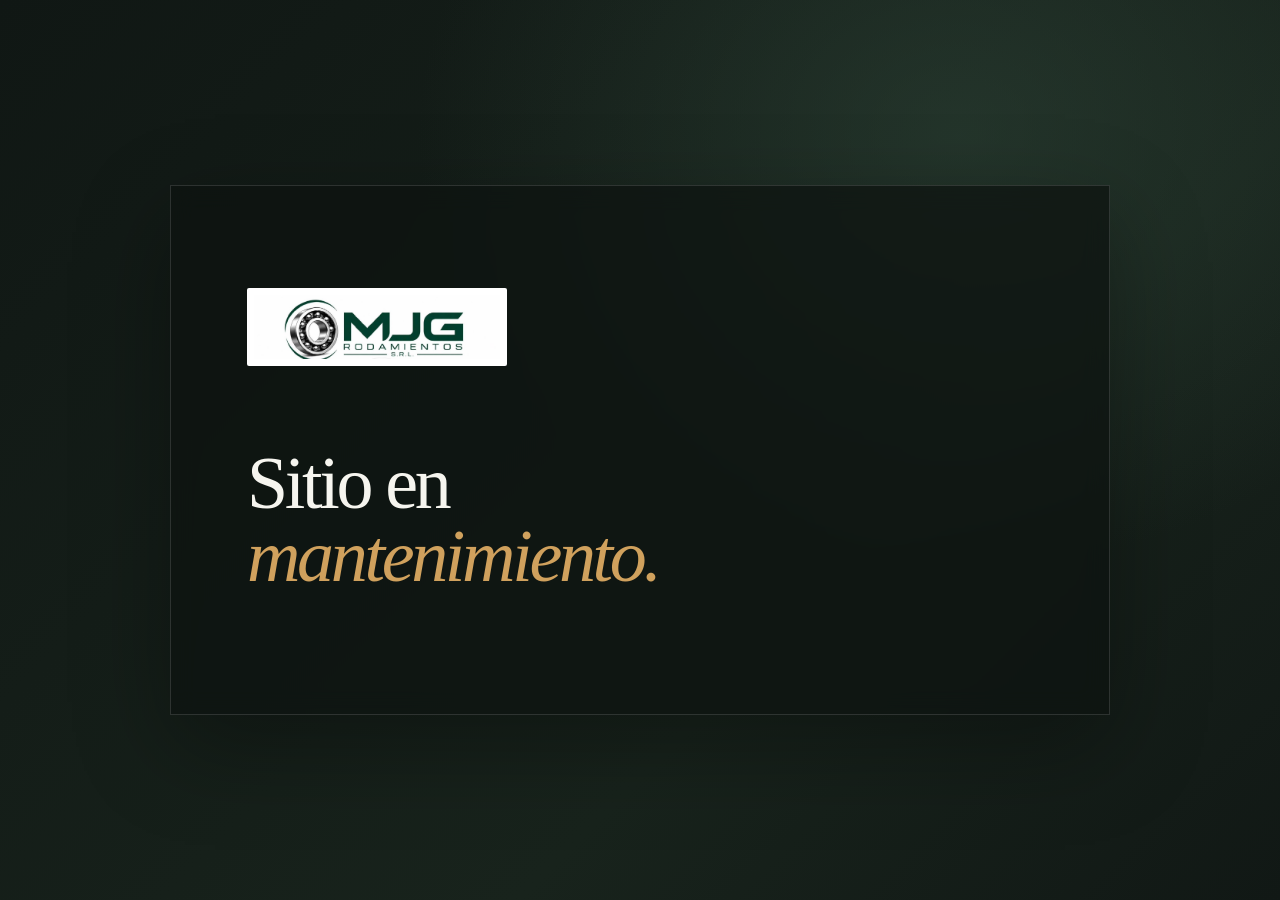
<file: index.html>
<!doctype html>
<html lang="es">
<head>
  <meta charset="utf-8">
  <meta name="viewport" content="width=device-width, initial-scale=1">
  <meta name="theme-color" content="#101714">
  <meta name="robots" content="noindex, nofollow">
  <title>Estamos trabajando para usted | MJG Rodamientos</title>
  <meta name="description" content="Estamos realizando mejoras en nuestro sitio. Pronto estaremos nuevamente en línea.">
  <link rel="icon" href="favicon.ico" sizes="any">
  <style>
    :root{color-scheme:dark;--ink:#f6f5ef;--muted:#adb8b2;--accent:#d0a15d;--bg:#101714;--line:rgba(255,255,255,.13)}
    *{box-sizing:border-box}
    html,body{margin:0;min-height:100%;font-family:Georgia,"Times New Roman",serif}
    body{min-height:100vh;background:radial-gradient(ellipse at 75% 15%,rgba(47,70,57,.54),transparent 40%),linear-gradient(135deg,#101714,#18231c 65%,#111815);color:var(--ink);display:grid;place-items:center;padding:32px;overflow:hidden}
    body:before{content:"";position:fixed;inset:0;pointer-events:none;opacity:.13;background-image:linear-gradient(90deg,transparent 49.8%,var(--line) 50%,transparent 50.2%),linear-gradient(transparent 49.8%,var(--line) 50%,transparent 50.2%);background-size:96px 96px;mask-image:linear-gradient(115deg,transparent 20%,black 100%)}
    .card{position:relative;width:min(100%,940px);min-height:530px;display:grid;grid-template-columns:1.1fr .9fr;border:1px solid var(--line);background:rgba(13,19,16,.72);box-shadow:0 32px 90px rgba(0,0,0,.32);backdrop-filter:blur(12px)}
    .copy{padding:clamp(38px,7vw,76px);display:flex;flex-direction:column;justify-content:center}
    .brand{display:flex;align-items:center;gap:20px;margin-bottom:60px}
    .brand img{width:min(100%,260px);height:auto;display:block;object-fit:contain;background:#fff;padding:7px;border-radius:2px}
    .eyebrow{font-family:Arial,sans-serif;font-size:11px;text-transform:uppercase;letter-spacing:.23em;color:var(--accent);display:flex;align-items:center;gap:12px}
    .eyebrow:before{content:"";width:28px;height:1px;background:var(--accent)}
    h1{font-size:clamp(42px,6.8vw,74px);font-weight:400;line-height:.99;letter-spacing:-.045em;margin:21px 0 18px;max-width:9ch}
    h1 em{font-style:italic;color:var(--accent)}
    .message{font-family:Arial,sans-serif;color:var(--muted);font-size:16px;line-height:1.75;max-width:34ch;margin:0}
    .status{display:flex;align-items:center;gap:11px;margin-top:36px;font:11px Arial,sans-serif;letter-spacing:.12em;text-transform:uppercase;color:#d6ddd7}
    .dot{width:8px;height:8px;border-radius:50%;background:#8eb68b;box-shadow:0 0 0 5px rgba(142,182,139,.13);animation:pulse 2s infinite}
    footer{position:fixed;bottom:19px;left:0;right:0;text-align:center;font:10px Arial,sans-serif;letter-spacing:.12em;color:rgba(246,245,239,.43);text-transform:uppercase}
    @keyframes pulse{50%{box-shadow:0 0 0 9px rgba(142,182,139,0)}}
    @media(max-width:680px){body{padding:18px 16px 42px}.card{min-height:min(620px,calc(100vh - 60px));grid-template-columns:1fr;grid-template-rows:1fr}.copy{padding:32px 28px 24px}.brand{margin-bottom:42px}.brand img{width:220px}h1{max-width:10ch}}
    @media(prefers-reduced-motion:reduce){*,*:before,*:after{animation:none!important;scroll-behavior:auto!important}}
  </style>
</head>
<body>
  <main class="card" aria-labelledby="title">
    <section class="copy">
      <div class="brand"><img src="mjg-logo.jpg" alt="MJG Rodamientos S.R.L."></div>
      <h1 id="title">Sitio en <em>mantenimiento.</em></h1>
    </section>
  </main>
</body>
</html>
</file>
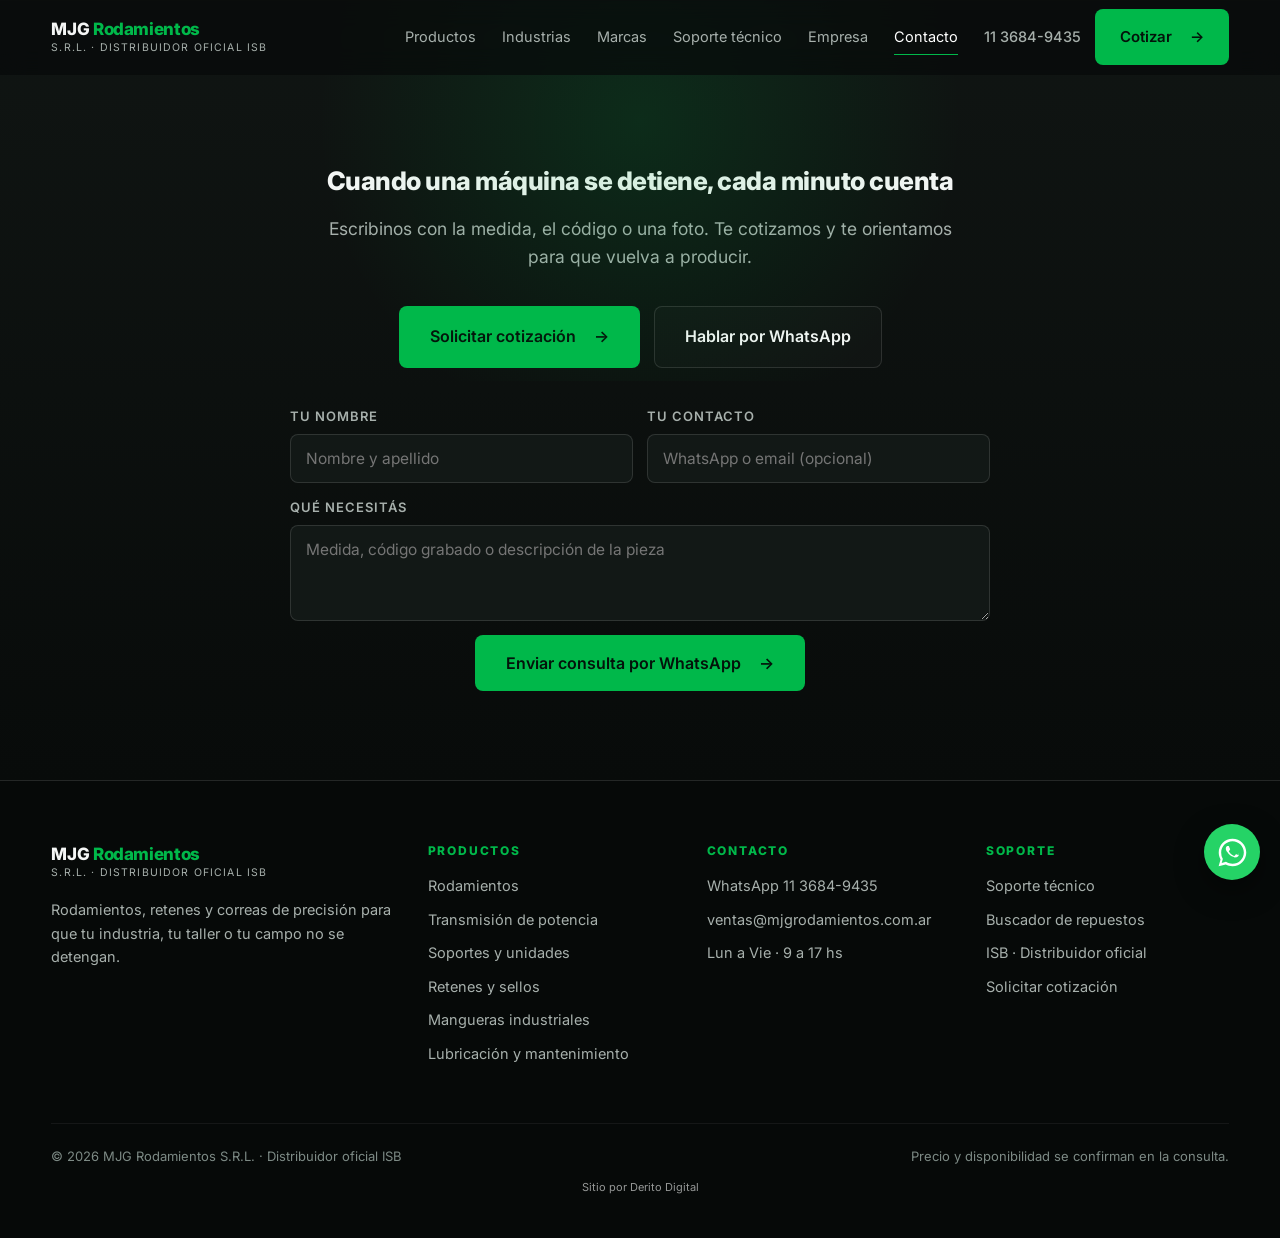
<file: contacto.html>
<!DOCTYPE html>
<html lang="es">
<head>
<meta charset="utf-8">
<meta name="viewport" content="width=device-width,initial-scale=1">
<title>Contacto y cotización | MJG Rodamientos</title>
<meta name="description" content="Escribinos con la medida, el código o una foto de la pieza. Cotizamos por WhatsApp: 11 3684-9435. ventas@mjgrodamientos.com.ar">
<link rel="canonical" href="https://mjgrodamientos.com.ar/contacto.html">
<meta name="theme-color" content="#080B0A">
<meta name="robots" content="index, follow, max-snippet:-1, max-image-preview:large">
<link rel="icon" href="favicon.ico" sizes="any">
<link rel="icon" type="image/png" sizes="512x512" href="favicon-512.png">
<link rel="apple-touch-icon" sizes="180x180" href="favicon-180.png">
<meta property="og:type" content="website">
<meta property="og:site_name" content="MJG Rodamientos S.R.L.">
<meta property="og:locale" content="es_AR">
<meta property="og:url" content="https://mjgrodamientos.com.ar/contacto.html">
<meta property="og:title" content="Contacto y cotización | MJG Rodamientos">
<meta property="og:description" content="Distribuidor oficial ISB. Rodamientos, transmisión de potencia y componentes industriales. Cotizá por WhatsApp.">
<meta property="og:image" content="https://mjgrodamientos.com.ar/og-image.png">
<meta name="twitter:card" content="summary_large_image">
<link rel="preconnect" href="https://fonts.googleapis.com">
<link rel="preconnect" href="https://fonts.gstatic.com" crossorigin>
<link href="https://fonts.googleapis.com/css2?family=Inter:wght@400;500;600;700;800&display=swap" rel="stylesheet">
<link rel="stylesheet" href="assets/site.css?v=5">
<script type="application/ld+json">
{"@context":"https://schema.org","@type":"LocalBusiness","@id":"https://mjgrodamientos.com.ar/#organizacion",
"name":"MJG Rodamientos S.R.L.","url":"https://mjgrodamientos.com.ar/","email":"ventas@mjgrodamientos.com.ar",
"telephone":"+5491136849435",
"description":"MJG Rodamientos S.R.L.: distribuidor oficial ISB. Rodamientos, transmisión de potencia, retenes y componentes industriales. Atención a industria, talleres, campo y particulares.",
"image":"https://mjgrodamientos.com.ar/og-image.png","logo":"https://mjgrodamientos.com.ar/og-image.png",
"address":{"@type":"PostalAddress","addressCountry":"AR","addressRegion":"Buenos Aires"},
"areaServed":[{"@type":"Country","name":"Argentina"},{"@type":"AdministrativeArea","name":"Zona Sur del Gran Buenos Aires"}],
"openingHoursSpecification":[{"@type":"OpeningHoursSpecification","dayOfWeek":["Monday","Tuesday","Wednesday","Thursday","Friday"],"opens":"09:00","closes":"17:00"}],
"contactPoint":{"@type":"ContactPoint","contactType":"sales","telephone":"+5491136849435","email":"ventas@mjgrodamientos.com.ar","areaServed":"AR","availableLanguage":["es"]},
"hasOfferCatalog":{"@type":"OfferCatalog","name":"Soluciones industriales","itemListElement":[
{"@type":"Offer","itemOffered":{"@type":"Product","name":"Rodamientos"}},
{"@type":"Offer","itemOffered":{"@type":"Product","name":"Transmisión de potencia"}},
{"@type":"Offer","itemOffered":{"@type":"Product","name":"Soportes y unidades"}},
{"@type":"Offer","itemOffered":{"@type":"Product","name":"Retenes y sellos"}},
{"@type":"Offer","itemOffered":{"@type":"Product","name":"Mangueras industriales"}},
{"@type":"Offer","itemOffered":{"@type":"Product","name":"Lubricación y mantenimiento"}}]}}
</script>
</head>
<body>
<header class="hdr" id="hdr">
  <div class="wrap hdr-in">
    <a class="logo" href="#top" aria-label="MJG Rodamientos, inicio">
      <b>MJG <em>Rodamientos</em></b><span>S.R.L. · Distribuidor oficial ISB</span>
    </a>
    <nav class="nav" aria-label="Principal"><a href="productos.html">Productos</a><a href="industrias.html">Industrias</a><a href="marcas.html">Marcas</a><a href="soporte.html">Soporte técnico</a><a href="empresa.html">Empresa</a><a href="contacto.html" aria-current="page">Contacto</a></nav>
    <div class="hdr-act">
      <a class="tel" href="https://wa.me/5491136849435?text=Hola%20MJG%20Rodamientos%2C%20queria%20hacer%20una%20consulta.%20">11 3684-9435</a>
      <a class="btn btn--p" href="https://wa.me/5491136849435?text=Hola%20MJG%20Rodamientos%2C%20quiero%20solicitar%20una%20cotizacion.%20Te%20paso%20la%20medida%2C%20el%20codigo%20o%20una%20foto%20de%20la%20pieza%3A%20">Cotizar</a>
      <button class="burger" id="burger" aria-label="Abrir menú" aria-expanded="false" aria-controls="mnav"><span></span><span></span><span></span></button>
    </div>
  </div>
  <nav class="mnav" id="mnav" hidden aria-label="Menú">
    <div class="wrap"><a href="productos.html">Productos</a><a href="industrias.html">Industrias</a><a href="marcas.html">Marcas</a><a href="soporte.html">Soporte técnico</a><a href="empresa.html">Empresa</a><a href="contacto.html" aria-current="page">Contacto</a><a class="btn btn--s btn--full" href="https://wa.me/5491136849435?text=Hola%20MJG%20Rodamientos%2C%20queria%20hacer%20una%20consulta.%20">Consultar por WhatsApp</a><a class="btn btn--p btn--full" href="https://wa.me/5491136849435?text=Hola%20MJG%20Rodamientos%2C%20quiero%20solicitar%20una%20cotizacion.%20Te%20paso%20la%20medida%2C%20el%20codigo%20o%20una%20foto%20de%20la%20pieza%3A%20">Cotizar</a></div>
  </nav>
</header>
<main id="top">
<section class="cta-f pg" id="contacto">
    <div class="wrap">
      <h1>Cuando una máquina se detiene, cada minuto cuenta</h1>
      <p>Escribinos con la medida, el código o una foto. Te cotizamos y te orientamos para que vuelva a producir.</p>
      <div class="btns">
        <a class="btn btn--p btn--lg" href="https://wa.me/5491136849435?text=Hola%20MJG%20Rodamientos%2C%20quiero%20solicitar%20una%20cotizacion.%20Te%20paso%20la%20medida%2C%20el%20codigo%20o%20una%20foto%20de%20la%20pieza%3A%20">Solicitar cotización</a>
        <a class="btn btn--s btn--lg" href="https://wa.me/5491136849435?text=Hola%20MJG%20Rodamientos%2C%20queria%20hacer%20una%20consulta.%20">Hablar por WhatsApp</a>
      </div>
      <form class="form" id="formConsulta" novalidate>
        <label>Tu nombre<input id="fNombre" type="text" autocomplete="name" placeholder="Nombre y apellido"></label>
        <label>Tu contacto<input id="fContacto" type="text" autocomplete="tel" placeholder="WhatsApp o email (opcional)"></label>
        <label class="full">Qué necesitás<textarea id="fTexto" placeholder="Medida, código grabado o descripción de la pieza"></textarea></label>
        <button class="btn btn--p btn--lg form-btn" type="submit">Enviar consulta por WhatsApp</button>
      </form>
    </div>
  </section>
</main>

<footer class="ftr">
  <div class="wrap">
    <div class="ftr-grid">
      <div>
        <a class="logo" href="#top"><b>MJG <em>Rodamientos</em></b><span>S.R.L. · Distribuidor oficial ISB</span></a>
        <p class="zona">Rodamientos, retenes y correas de precisión para que tu industria, tu taller o tu campo no se detengan.</p>
      </div>
      <div><h4>Productos</h4><ul>
        <li><a href="#productos">Rodamientos</a></li><li><a href="#productos">Transmisión de potencia</a></li>
        <li><a href="#productos">Soportes y unidades</a></li><li><a href="#productos">Retenes y sellos</a></li>
        <li><a href="#productos">Mangueras industriales</a></li><li><a href="#productos">Lubricación y mantenimiento</a></li></ul></div>
      <div><h4>Contacto</h4><ul>
        <li><a href="https://wa.me/5491136849435?text=Hola%20MJG%20Rodamientos%2C%20queria%20hacer%20una%20consulta.%20">WhatsApp 11 3684-9435</a></li>
        <li><a href="mailto:ventas@mjgrodamientos.com.ar">ventas@mjgrodamientos.com.ar</a></li>
        <li>Lun a Vie · 9 a 17 hs</li></ul></div>
      <div><h4>Soporte</h4><ul>
        <li><a href="#soporte">Soporte técnico</a></li><li><a href="#buscar">Buscador de repuestos</a></li>
        <li><a href="#empresa">ISB · Distribuidor oficial</a></li><li><a href="#contacto">Solicitar cotización</a></li></ul></div>
    </div>
    <div class="ftr-bot">
      <span>© <span id="yr">2026</span> MJG Rodamientos S.R.L. · Distribuidor oficial ISB</span>
      <span>Precio y disponibilidad se confirman en la consulta.</span>
    </div>
  </div>
<div class="dd-firma"><style>.dd-firma{text-align:center;font-size:11px;line-height:1.5;padding:12px 16px;opacity:.6}.dd-firma a{color:inherit;text-decoration:none}.dd-firma a:hover{text-decoration:underline}</style><a href="https://deritodigital.com.ar/" target="_blank" rel="noopener">Sitio por Derito Digital</a></div>
</footer>

<a class="fab" href="https://wa.me/5491136849435?text=Hola%20MJG%20Rodamientos%2C%20queria%20hacer%20una%20consulta.%20" aria-label="Escribir por WhatsApp">
  <svg viewBox="0 0 32 32" aria-hidden="true"><path d="M16 .8C7.6.8.8 7.6.8 16c0 2.7.7 5.3 2 7.6L.7 31.3l7.9-2.1c2.2 1.2 4.7 1.9 7.4 1.9 8.4 0 15.2-6.8 15.2-15.2S24.4.8 16 .8zm0 27.7c-2.4 0-4.7-.7-6.7-1.9l-.5-.3-4.7 1.2 1.3-4.5-.3-.5A12.6 12.6 0 0 1 3.5 16C3.5 9.1 9.1 3.5 16 3.5S28.5 9.1 28.5 16 22.9 28.5 16 28.5zm7-9.4c-.4-.2-2.3-1.1-2.7-1.2-.3-.1-.6-.2-.8.2-.3.4-1 1.2-1.2 1.5-.2.2-.4.3-.8.1-.4-.2-1.7-.6-3.2-2-1.2-1.1-2-2.4-2.2-2.8-.2-.4 0-.6.2-.8l.6-.7c.2-.2.3-.4.4-.7.1-.3.1-.5 0-.7-.1-.2-.8-2-1.1-2.7-.3-.7-.6-.6-.8-.6h-.7c-.2 0-.6.1-.9.4-.3.3-1.2 1.1-1.2 2.8s1.2 3.2 1.4 3.4c.2.2 2.4 3.7 5.9 5.2.8.3 1.5.5 2 .7.8.3 1.6.2 2.2.1.7-.1 2.3-.9 2.6-1.8.3-.9.3-1.6.2-1.8-.1-.2-.3-.3-.7-.5z"/></svg>
</a>

<script src="assets/site.js?v=5" defer></script>
</body>
</html>
</file>
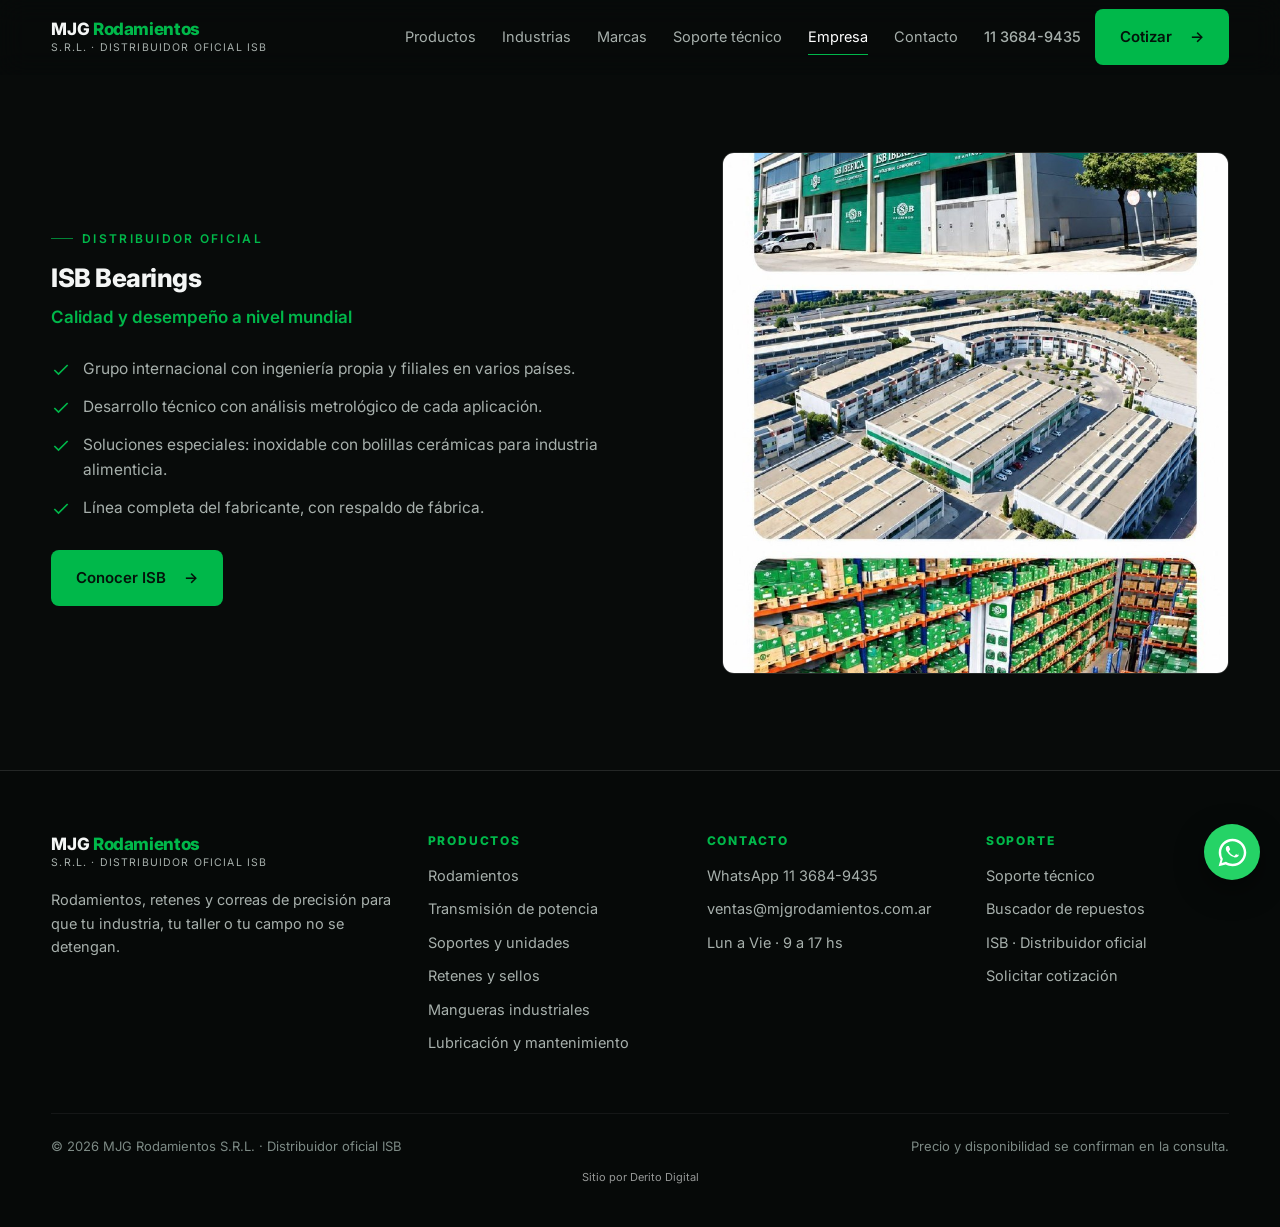
<file: empresa.html>
<!DOCTYPE html>
<html lang="es">
<head>
<meta charset="utf-8">
<meta name="viewport" content="width=device-width,initial-scale=1">
<title>Empresa e ISB Bearings | MJG Rodamientos</title>
<meta name="description" content="Somos distribuidores oficiales de ISB Bearings. Conocé nuestra experiencia y capacidad de abastecimiento industrial.">
<link rel="canonical" href="https://mjgrodamientos.com.ar/empresa.html">
<meta name="theme-color" content="#080B0A">
<meta name="robots" content="index, follow, max-snippet:-1, max-image-preview:large">
<link rel="icon" href="favicon.ico" sizes="any">
<link rel="icon" type="image/png" sizes="512x512" href="favicon-512.png">
<link rel="apple-touch-icon" sizes="180x180" href="favicon-180.png">
<meta property="og:type" content="website">
<meta property="og:site_name" content="MJG Rodamientos S.R.L.">
<meta property="og:locale" content="es_AR">
<meta property="og:url" content="https://mjgrodamientos.com.ar/empresa.html">
<meta property="og:title" content="Empresa e ISB Bearings | MJG Rodamientos">
<meta property="og:description" content="Distribuidor oficial ISB. Rodamientos, transmisión de potencia y componentes industriales. Cotizá por WhatsApp.">
<meta property="og:image" content="https://mjgrodamientos.com.ar/og-image.png">
<meta name="twitter:card" content="summary_large_image">
<link rel="preconnect" href="https://fonts.googleapis.com">
<link rel="preconnect" href="https://fonts.gstatic.com" crossorigin>
<link href="https://fonts.googleapis.com/css2?family=Inter:wght@400;500;600;700;800&display=swap" rel="stylesheet">
<link rel="stylesheet" href="assets/site.css?v=5">
<script type="application/ld+json">
{"@context":"https://schema.org","@type":"LocalBusiness","@id":"https://mjgrodamientos.com.ar/#organizacion",
"name":"MJG Rodamientos S.R.L.","url":"https://mjgrodamientos.com.ar/","email":"ventas@mjgrodamientos.com.ar",
"telephone":"+5491136849435",
"description":"MJG Rodamientos S.R.L.: distribuidor oficial ISB. Rodamientos, transmisión de potencia, retenes y componentes industriales. Atención a industria, talleres, campo y particulares.",
"image":"https://mjgrodamientos.com.ar/og-image.png","logo":"https://mjgrodamientos.com.ar/og-image.png",
"address":{"@type":"PostalAddress","addressCountry":"AR","addressRegion":"Buenos Aires"},
"areaServed":[{"@type":"Country","name":"Argentina"},{"@type":"AdministrativeArea","name":"Zona Sur del Gran Buenos Aires"}],
"openingHoursSpecification":[{"@type":"OpeningHoursSpecification","dayOfWeek":["Monday","Tuesday","Wednesday","Thursday","Friday"],"opens":"09:00","closes":"17:00"}],
"contactPoint":{"@type":"ContactPoint","contactType":"sales","telephone":"+5491136849435","email":"ventas@mjgrodamientos.com.ar","areaServed":"AR","availableLanguage":["es"]},
"hasOfferCatalog":{"@type":"OfferCatalog","name":"Soluciones industriales","itemListElement":[
{"@type":"Offer","itemOffered":{"@type":"Product","name":"Rodamientos"}},
{"@type":"Offer","itemOffered":{"@type":"Product","name":"Transmisión de potencia"}},
{"@type":"Offer","itemOffered":{"@type":"Product","name":"Soportes y unidades"}},
{"@type":"Offer","itemOffered":{"@type":"Product","name":"Retenes y sellos"}},
{"@type":"Offer","itemOffered":{"@type":"Product","name":"Mangueras industriales"}},
{"@type":"Offer","itemOffered":{"@type":"Product","name":"Lubricación y mantenimiento"}}]}}
</script>
</head>
<body>
<header class="hdr" id="hdr">
  <div class="wrap hdr-in">
    <a class="logo" href="#top" aria-label="MJG Rodamientos, inicio">
      <b>MJG <em>Rodamientos</em></b><span>S.R.L. · Distribuidor oficial ISB</span>
    </a>
    <nav class="nav" aria-label="Principal"><a href="productos.html">Productos</a><a href="industrias.html">Industrias</a><a href="marcas.html">Marcas</a><a href="soporte.html">Soporte técnico</a><a href="empresa.html" aria-current="page">Empresa</a><a href="contacto.html">Contacto</a></nav>
    <div class="hdr-act">
      <a class="tel" href="https://wa.me/5491136849435?text=Hola%20MJG%20Rodamientos%2C%20queria%20hacer%20una%20consulta.%20">11 3684-9435</a>
      <a class="btn btn--p" href="https://wa.me/5491136849435?text=Hola%20MJG%20Rodamientos%2C%20quiero%20solicitar%20una%20cotizacion.%20Te%20paso%20la%20medida%2C%20el%20codigo%20o%20una%20foto%20de%20la%20pieza%3A%20">Cotizar</a>
      <button class="burger" id="burger" aria-label="Abrir menú" aria-expanded="false" aria-controls="mnav"><span></span><span></span><span></span></button>
    </div>
  </div>
  <nav class="mnav" id="mnav" hidden aria-label="Menú">
    <div class="wrap"><a href="productos.html">Productos</a><a href="industrias.html">Industrias</a><a href="marcas.html">Marcas</a><a href="soporte.html">Soporte técnico</a><a href="empresa.html" aria-current="page">Empresa</a><a href="contacto.html">Contacto</a><a class="btn btn--s btn--full" href="https://wa.me/5491136849435?text=Hola%20MJG%20Rodamientos%2C%20queria%20hacer%20una%20consulta.%20">Consultar por WhatsApp</a><a class="btn btn--p btn--full" href="https://wa.me/5491136849435?text=Hola%20MJG%20Rodamientos%2C%20quiero%20solicitar%20una%20cotizacion.%20Te%20paso%20la%20medida%2C%20el%20codigo%20o%20una%20foto%20de%20la%20pieza%3A%20">Cotizar</a></div>
  </nav>
</header>
<main id="top">
<section class="sec sec--page" id="empresa">
    <div class="wrap isb">
      <div>
        <p class="eyebrow">Distribuidor oficial</p>
        <h1>ISB Bearings</h1>
        <p class="sub">Calidad y desempeño a nivel mundial</p>
        <ul>
          <li><svg viewBox="0 0 24 24"><path d="M20 6L9 17l-5-5"/></svg>Grupo internacional con ingeniería propia y filiales en varios países.</li>
          <li><svg viewBox="0 0 24 24"><path d="M20 6L9 17l-5-5"/></svg>Desarrollo técnico con análisis metrológico de cada aplicación.</li>
          <li><svg viewBox="0 0 24 24"><path d="M20 6L9 17l-5-5"/></svg>Soluciones especiales: inoxidable con bolillas cerámicas para industria alimenticia.</li>
          <li><svg viewBox="0 0 24 24"><path d="M20 6L9 17l-5-5"/></svg>Línea completa del fabricante, con respaldo de fábrica.</li>
        </ul>
        <a class="btn btn--p" href="https://www.isb-industries.com/" target="_blank" rel="noopener">Conocer ISB</a>
      </div>
      <figure class="isb-fig rv"><img src="isb-iberica.jpg" alt="Instalaciones de ISB Ibérica" loading="lazy"></figure>
    </div>
  </section>
</main>

<footer class="ftr">
  <div class="wrap">
    <div class="ftr-grid">
      <div>
        <a class="logo" href="#top"><b>MJG <em>Rodamientos</em></b><span>S.R.L. · Distribuidor oficial ISB</span></a>
        <p class="zona">Rodamientos, retenes y correas de precisión para que tu industria, tu taller o tu campo no se detengan.</p>
      </div>
      <div><h4>Productos</h4><ul>
        <li><a href="#productos">Rodamientos</a></li><li><a href="#productos">Transmisión de potencia</a></li>
        <li><a href="#productos">Soportes y unidades</a></li><li><a href="#productos">Retenes y sellos</a></li>
        <li><a href="#productos">Mangueras industriales</a></li><li><a href="#productos">Lubricación y mantenimiento</a></li></ul></div>
      <div><h4>Contacto</h4><ul>
        <li><a href="https://wa.me/5491136849435?text=Hola%20MJG%20Rodamientos%2C%20queria%20hacer%20una%20consulta.%20">WhatsApp 11 3684-9435</a></li>
        <li><a href="mailto:ventas@mjgrodamientos.com.ar">ventas@mjgrodamientos.com.ar</a></li>
        <li>Lun a Vie · 9 a 17 hs</li></ul></div>
      <div><h4>Soporte</h4><ul>
        <li><a href="#soporte">Soporte técnico</a></li><li><a href="#buscar">Buscador de repuestos</a></li>
        <li><a href="#empresa">ISB · Distribuidor oficial</a></li><li><a href="#contacto">Solicitar cotización</a></li></ul></div>
    </div>
    <div class="ftr-bot">
      <span>© <span id="yr">2026</span> MJG Rodamientos S.R.L. · Distribuidor oficial ISB</span>
      <span>Precio y disponibilidad se confirman en la consulta.</span>
    </div>
  </div>
<div class="dd-firma"><style>.dd-firma{text-align:center;font-size:11px;line-height:1.5;padding:12px 16px;opacity:.6}.dd-firma a{color:inherit;text-decoration:none}.dd-firma a:hover{text-decoration:underline}</style><a href="https://deritodigital.com.ar/" target="_blank" rel="noopener">Sitio por Derito Digital</a></div>
</footer>

<a class="fab" href="https://wa.me/5491136849435?text=Hola%20MJG%20Rodamientos%2C%20queria%20hacer%20una%20consulta.%20" aria-label="Escribir por WhatsApp">
  <svg viewBox="0 0 32 32" aria-hidden="true"><path d="M16 .8C7.6.8.8 7.6.8 16c0 2.7.7 5.3 2 7.6L.7 31.3l7.9-2.1c2.2 1.2 4.7 1.9 7.4 1.9 8.4 0 15.2-6.8 15.2-15.2S24.4.8 16 .8zm0 27.7c-2.4 0-4.7-.7-6.7-1.9l-.5-.3-4.7 1.2 1.3-4.5-.3-.5A12.6 12.6 0 0 1 3.5 16C3.5 9.1 9.1 3.5 16 3.5S28.5 9.1 28.5 16 22.9 28.5 16 28.5zm7-9.4c-.4-.2-2.3-1.1-2.7-1.2-.3-.1-.6-.2-.8.2-.3.4-1 1.2-1.2 1.5-.2.2-.4.3-.8.1-.4-.2-1.7-.6-3.2-2-1.2-1.1-2-2.4-2.2-2.8-.2-.4 0-.6.2-.8l.6-.7c.2-.2.3-.4.4-.7.1-.3.1-.5 0-.7-.1-.2-.8-2-1.1-2.7-.3-.7-.6-.6-.8-.6h-.7c-.2 0-.6.1-.9.4-.3.3-1.2 1.1-1.2 2.8s1.2 3.2 1.4 3.4c.2.2 2.4 3.7 5.9 5.2.8.3 1.5.5 2 .7.8.3 1.6.2 2.2.1.7-.1 2.3-.9 2.6-1.8.3-.9.3-1.6.2-1.8-.1-.2-.3-.3-.7-.5z"/></svg>
</a>

<script src="assets/site.js?v=5" defer></script>
</body>
</html>
</file>
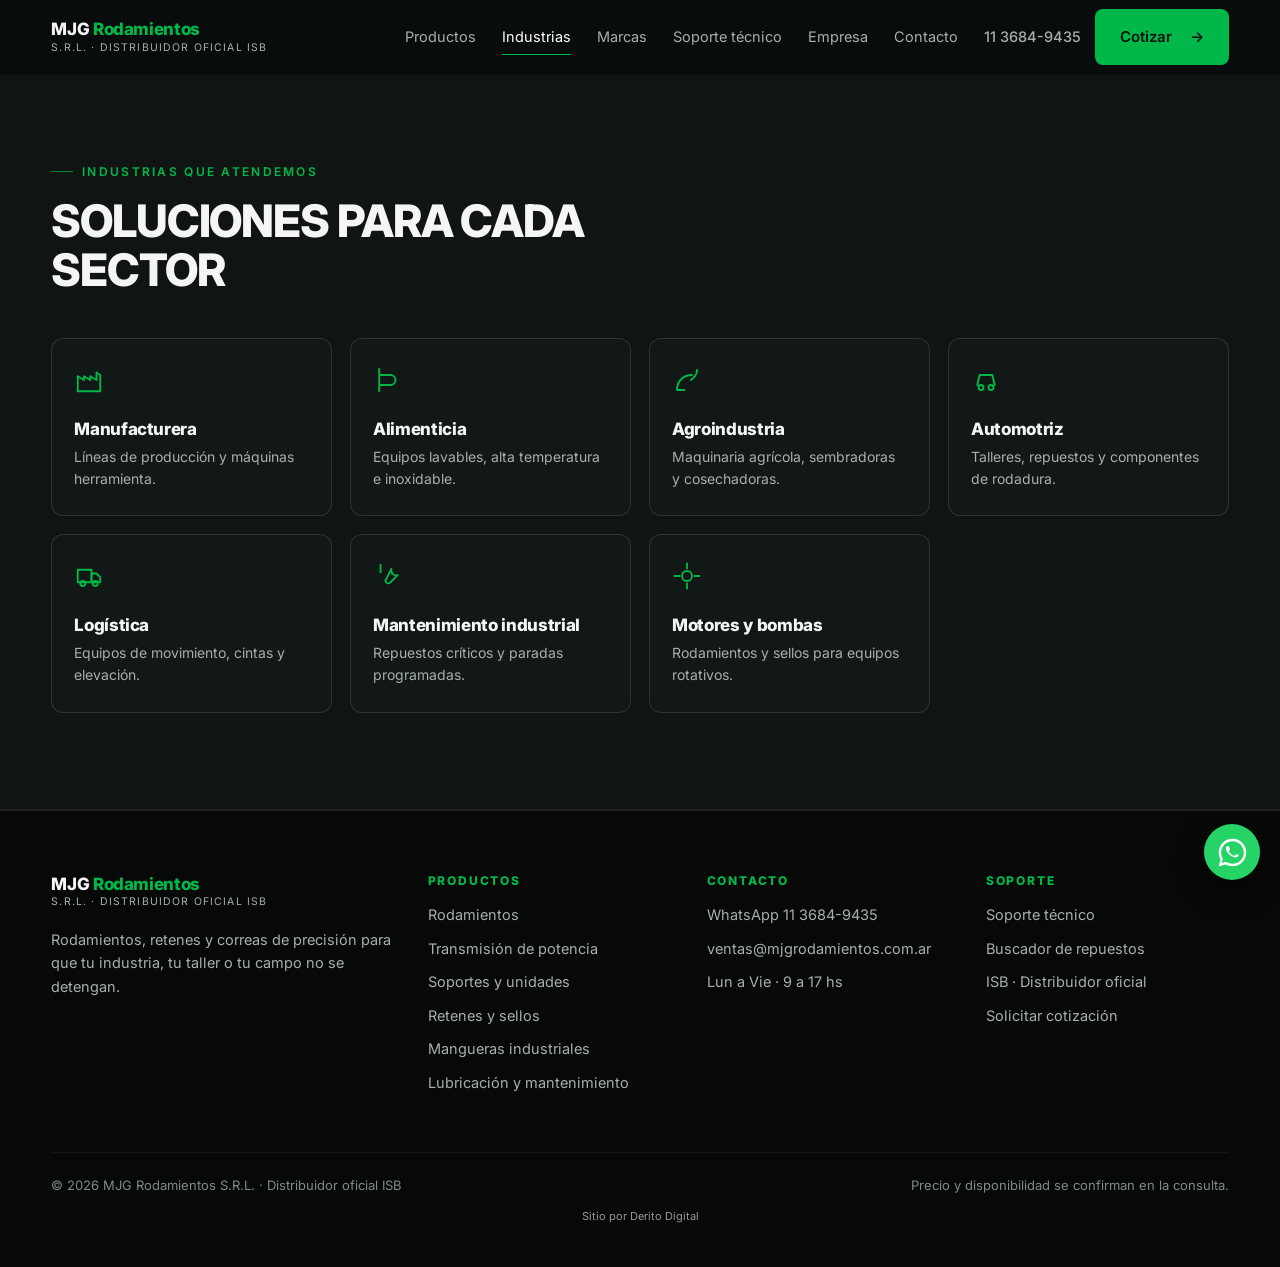
<file: industrias.html>
<!DOCTYPE html>
<html lang="es">
<head>
<meta charset="utf-8">
<meta name="viewport" content="width=device-width,initial-scale=1">
<title>Industrias que atendemos | MJG Rodamientos</title>
<meta name="description" content="Soluciones para cada sector: manufactura, alimenticia, agroindustria, automotriz, logística, mantenimiento industrial y motores y bombas.">
<link rel="canonical" href="https://mjgrodamientos.com.ar/industrias.html">
<meta name="theme-color" content="#080B0A">
<meta name="robots" content="index, follow, max-snippet:-1, max-image-preview:large">
<link rel="icon" href="favicon.ico" sizes="any">
<link rel="icon" type="image/png" sizes="512x512" href="favicon-512.png">
<link rel="apple-touch-icon" sizes="180x180" href="favicon-180.png">
<meta property="og:type" content="website">
<meta property="og:site_name" content="MJG Rodamientos S.R.L.">
<meta property="og:locale" content="es_AR">
<meta property="og:url" content="https://mjgrodamientos.com.ar/industrias.html">
<meta property="og:title" content="Industrias que atendemos | MJG Rodamientos">
<meta property="og:description" content="Distribuidor oficial ISB. Rodamientos, transmisión de potencia y componentes industriales. Cotizá por WhatsApp.">
<meta property="og:image" content="https://mjgrodamientos.com.ar/og-image.png">
<meta name="twitter:card" content="summary_large_image">
<link rel="preconnect" href="https://fonts.googleapis.com">
<link rel="preconnect" href="https://fonts.gstatic.com" crossorigin>
<link href="https://fonts.googleapis.com/css2?family=Inter:wght@400;500;600;700;800&display=swap" rel="stylesheet">
<link rel="stylesheet" href="assets/site.css?v=5">
<script type="application/ld+json">
{"@context":"https://schema.org","@type":"LocalBusiness","@id":"https://mjgrodamientos.com.ar/#organizacion",
"name":"MJG Rodamientos S.R.L.","url":"https://mjgrodamientos.com.ar/","email":"ventas@mjgrodamientos.com.ar",
"telephone":"+5491136849435",
"description":"MJG Rodamientos S.R.L.: distribuidor oficial ISB. Rodamientos, transmisión de potencia, retenes y componentes industriales. Atención a industria, talleres, campo y particulares.",
"image":"https://mjgrodamientos.com.ar/og-image.png","logo":"https://mjgrodamientos.com.ar/og-image.png",
"address":{"@type":"PostalAddress","addressCountry":"AR","addressRegion":"Buenos Aires"},
"areaServed":[{"@type":"Country","name":"Argentina"},{"@type":"AdministrativeArea","name":"Zona Sur del Gran Buenos Aires"}],
"openingHoursSpecification":[{"@type":"OpeningHoursSpecification","dayOfWeek":["Monday","Tuesday","Wednesday","Thursday","Friday"],"opens":"09:00","closes":"17:00"}],
"contactPoint":{"@type":"ContactPoint","contactType":"sales","telephone":"+5491136849435","email":"ventas@mjgrodamientos.com.ar","areaServed":"AR","availableLanguage":["es"]},
"hasOfferCatalog":{"@type":"OfferCatalog","name":"Soluciones industriales","itemListElement":[
{"@type":"Offer","itemOffered":{"@type":"Product","name":"Rodamientos"}},
{"@type":"Offer","itemOffered":{"@type":"Product","name":"Transmisión de potencia"}},
{"@type":"Offer","itemOffered":{"@type":"Product","name":"Soportes y unidades"}},
{"@type":"Offer","itemOffered":{"@type":"Product","name":"Retenes y sellos"}},
{"@type":"Offer","itemOffered":{"@type":"Product","name":"Mangueras industriales"}},
{"@type":"Offer","itemOffered":{"@type":"Product","name":"Lubricación y mantenimiento"}}]}}
</script>
</head>
<body>
<header class="hdr" id="hdr">
  <div class="wrap hdr-in">
    <a class="logo" href="#top" aria-label="MJG Rodamientos, inicio">
      <b>MJG <em>Rodamientos</em></b><span>S.R.L. · Distribuidor oficial ISB</span>
    </a>
    <nav class="nav" aria-label="Principal"><a href="productos.html">Productos</a><a href="industrias.html" aria-current="page">Industrias</a><a href="marcas.html">Marcas</a><a href="soporte.html">Soporte técnico</a><a href="empresa.html">Empresa</a><a href="contacto.html">Contacto</a></nav>
    <div class="hdr-act">
      <a class="tel" href="https://wa.me/5491136849435?text=Hola%20MJG%20Rodamientos%2C%20queria%20hacer%20una%20consulta.%20">11 3684-9435</a>
      <a class="btn btn--p" href="https://wa.me/5491136849435?text=Hola%20MJG%20Rodamientos%2C%20quiero%20solicitar%20una%20cotizacion.%20Te%20paso%20la%20medida%2C%20el%20codigo%20o%20una%20foto%20de%20la%20pieza%3A%20">Cotizar</a>
      <button class="burger" id="burger" aria-label="Abrir menú" aria-expanded="false" aria-controls="mnav"><span></span><span></span><span></span></button>
    </div>
  </div>
  <nav class="mnav" id="mnav" hidden aria-label="Menú">
    <div class="wrap"><a href="productos.html">Productos</a><a href="industrias.html" aria-current="page">Industrias</a><a href="marcas.html">Marcas</a><a href="soporte.html">Soporte técnico</a><a href="empresa.html">Empresa</a><a href="contacto.html">Contacto</a><a class="btn btn--s btn--full" href="https://wa.me/5491136849435?text=Hola%20MJG%20Rodamientos%2C%20queria%20hacer%20una%20consulta.%20">Consultar por WhatsApp</a><a class="btn btn--p btn--full" href="https://wa.me/5491136849435?text=Hola%20MJG%20Rodamientos%2C%20quiero%20solicitar%20una%20cotizacion.%20Te%20paso%20la%20medida%2C%20el%20codigo%20o%20una%20foto%20de%20la%20pieza%3A%20">Cotizar</a></div>
  </nav>
</header>
<main id="top">
<section class="sec sec--page sec--alt" id="industrias">
    <div class="wrap">
      <p class="eyebrow">Industrias que atendemos</p>
      <h1 class="h2">Soluciones para cada sector</h1>
      <div class="inds rv">
        <article class="ind"><svg viewBox="0 0 24 24"><path d="M3 21V9l5 3V9l5 3V9l5 3V6l3 2v13z"/></svg><h3>Manufacturera</h3><p>Líneas de producción y máquinas herramienta.</p></article>
        <article class="ind"><svg viewBox="0 0 24 24"><path d="M5 3v18M5 8h9a4 4 0 0 1 0 8H5"/></svg><h3>Alimenticia</h3><p>Equipos lavables, alta temperatura e inoxidable.</p></article>
        <article class="ind"><svg viewBox="0 0 24 24"><path d="M4 20c0-7 5-12 12-12M4 20h6M20 4c0 3-2 6-5 8"/></svg><h3>Agroindustria</h3><p>Maquinaria agrícola, sembradoras y cosechadoras.</p></article>
        <article class="ind"><svg viewBox="0 0 24 24"><path d="M5 16l2-8h10l2 8"/><circle cx="8" cy="18" r="2"/><circle cx="16" cy="18" r="2"/></svg><h3>Automotriz</h3><p>Talleres, repuestos y componentes de rodadura.</p></article>
        <article class="ind"><svg viewBox="0 0 24 24"><path d="M3 7h11v10H3z"/><path d="M14 10h4l3 3v4h-7z"/><circle cx="7" cy="18" r="2"/><circle cx="17" cy="18" r="2"/></svg><h3>Logística</h3><p>Equipos de movimiento, cintas y elevación.</p></article>
        <article class="ind"><svg viewBox="0 0 24 24"><path d="M14.7 6.3a4 4 0 0 0 5 5l-6 6a2 2 0 0 1-3-3z"/><path d="M6 3v6"/></svg><h3>Mantenimiento industrial</h3><p>Repuestos críticos y paradas programadas.</p></article>
        <article class="ind"><svg viewBox="0 0 24 24"><circle cx="12" cy="12" r="4"/><path d="M12 2v4M12 18v4M2 12h4M18 12h4"/></svg><h3>Motores y bombas</h3><p>Rodamientos y sellos para equipos rotativos.</p></article>
      </div>
    </div>
  </section>
</main>

<footer class="ftr">
  <div class="wrap">
    <div class="ftr-grid">
      <div>
        <a class="logo" href="#top"><b>MJG <em>Rodamientos</em></b><span>S.R.L. · Distribuidor oficial ISB</span></a>
        <p class="zona">Rodamientos, retenes y correas de precisión para que tu industria, tu taller o tu campo no se detengan.</p>
      </div>
      <div><h4>Productos</h4><ul>
        <li><a href="#productos">Rodamientos</a></li><li><a href="#productos">Transmisión de potencia</a></li>
        <li><a href="#productos">Soportes y unidades</a></li><li><a href="#productos">Retenes y sellos</a></li>
        <li><a href="#productos">Mangueras industriales</a></li><li><a href="#productos">Lubricación y mantenimiento</a></li></ul></div>
      <div><h4>Contacto</h4><ul>
        <li><a href="https://wa.me/5491136849435?text=Hola%20MJG%20Rodamientos%2C%20queria%20hacer%20una%20consulta.%20">WhatsApp 11 3684-9435</a></li>
        <li><a href="mailto:ventas@mjgrodamientos.com.ar">ventas@mjgrodamientos.com.ar</a></li>
        <li>Lun a Vie · 9 a 17 hs</li></ul></div>
      <div><h4>Soporte</h4><ul>
        <li><a href="#soporte">Soporte técnico</a></li><li><a href="#buscar">Buscador de repuestos</a></li>
        <li><a href="#empresa">ISB · Distribuidor oficial</a></li><li><a href="#contacto">Solicitar cotización</a></li></ul></div>
    </div>
    <div class="ftr-bot">
      <span>© <span id="yr">2026</span> MJG Rodamientos S.R.L. · Distribuidor oficial ISB</span>
      <span>Precio y disponibilidad se confirman en la consulta.</span>
    </div>
  </div>
<div class="dd-firma"><style>.dd-firma{text-align:center;font-size:11px;line-height:1.5;padding:12px 16px;opacity:.6}.dd-firma a{color:inherit;text-decoration:none}.dd-firma a:hover{text-decoration:underline}</style><a href="https://deritodigital.com.ar/" target="_blank" rel="noopener">Sitio por Derito Digital</a></div>
</footer>

<a class="fab" href="https://wa.me/5491136849435?text=Hola%20MJG%20Rodamientos%2C%20queria%20hacer%20una%20consulta.%20" aria-label="Escribir por WhatsApp">
  <svg viewBox="0 0 32 32" aria-hidden="true"><path d="M16 .8C7.6.8.8 7.6.8 16c0 2.7.7 5.3 2 7.6L.7 31.3l7.9-2.1c2.2 1.2 4.7 1.9 7.4 1.9 8.4 0 15.2-6.8 15.2-15.2S24.4.8 16 .8zm0 27.7c-2.4 0-4.7-.7-6.7-1.9l-.5-.3-4.7 1.2 1.3-4.5-.3-.5A12.6 12.6 0 0 1 3.5 16C3.5 9.1 9.1 3.5 16 3.5S28.5 9.1 28.5 16 22.9 28.5 16 28.5zm7-9.4c-.4-.2-2.3-1.1-2.7-1.2-.3-.1-.6-.2-.8.2-.3.4-1 1.2-1.2 1.5-.2.2-.4.3-.8.1-.4-.2-1.7-.6-3.2-2-1.2-1.1-2-2.4-2.2-2.8-.2-.4 0-.6.2-.8l.6-.7c.2-.2.3-.4.4-.7.1-.3.1-.5 0-.7-.1-.2-.8-2-1.1-2.7-.3-.7-.6-.6-.8-.6h-.7c-.2 0-.6.1-.9.4-.3.3-1.2 1.1-1.2 2.8s1.2 3.2 1.4 3.4c.2.2 2.4 3.7 5.9 5.2.8.3 1.5.5 2 .7.8.3 1.6.2 2.2.1.7-.1 2.3-.9 2.6-1.8.3-.9.3-1.6.2-1.8-.1-.2-.3-.3-.7-.5z"/></svg>
</a>

<script src="assets/site.js?v=5" defer></script>
</body>
</html>
</file>
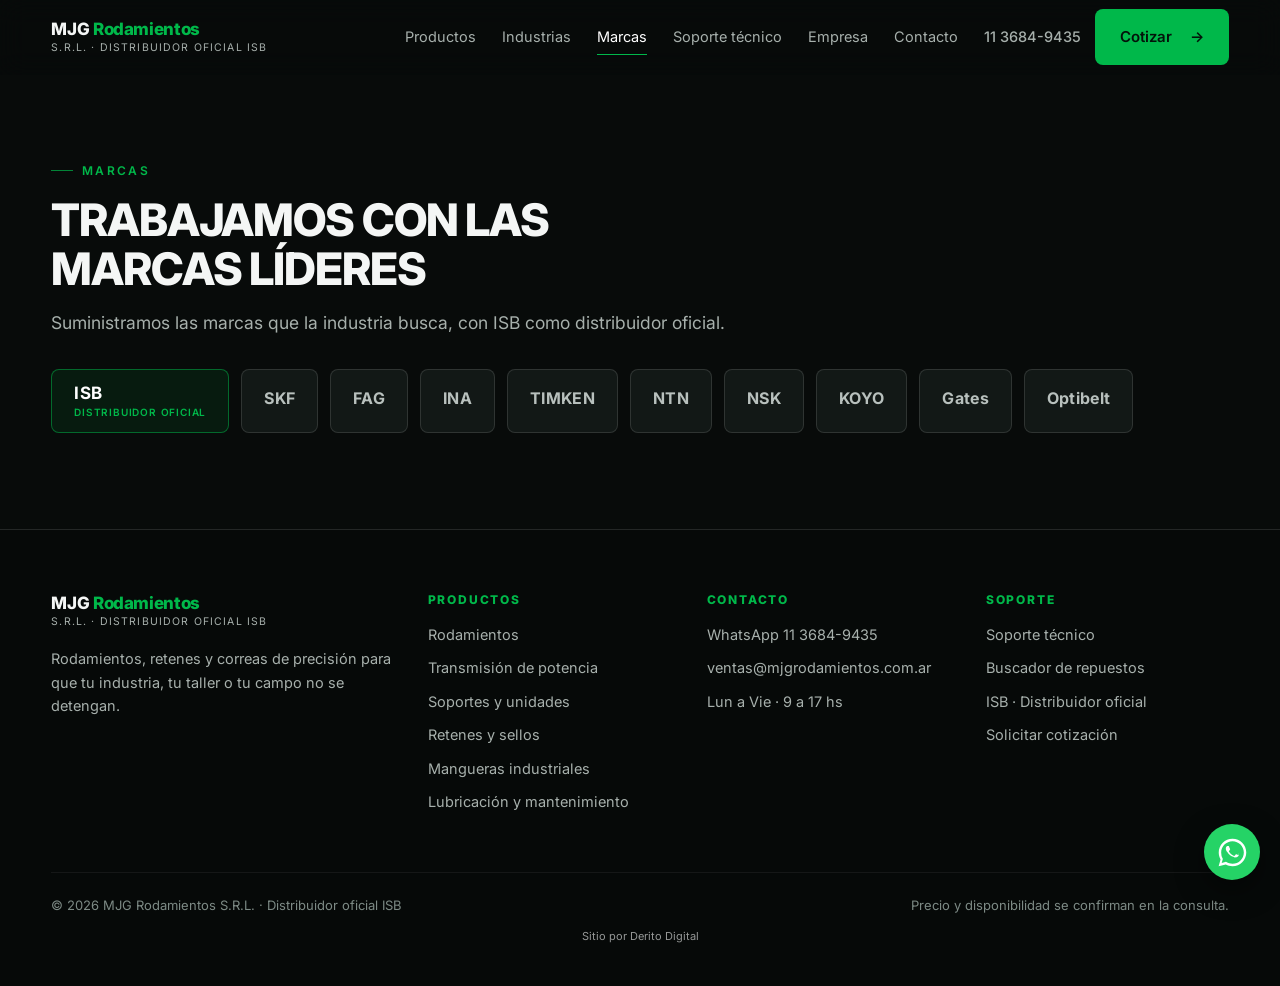
<file: marcas.html>
<!DOCTYPE html>
<html lang="es">
<head>
<meta charset="utf-8">
<meta name="viewport" content="width=device-width,initial-scale=1">
<title>Marcas | ISB, SKF, FAG, TIMKEN, NTN, NSK | MJG Rodamientos</title>
<meta name="description" content="Trabajamos con las marcas líderes del sector y somos distribuidores oficiales de ISB Bearings.">
<link rel="canonical" href="https://mjgrodamientos.com.ar/marcas.html">
<meta name="theme-color" content="#080B0A">
<meta name="robots" content="index, follow, max-snippet:-1, max-image-preview:large">
<link rel="icon" href="favicon.ico" sizes="any">
<link rel="icon" type="image/png" sizes="512x512" href="favicon-512.png">
<link rel="apple-touch-icon" sizes="180x180" href="favicon-180.png">
<meta property="og:type" content="website">
<meta property="og:site_name" content="MJG Rodamientos S.R.L.">
<meta property="og:locale" content="es_AR">
<meta property="og:url" content="https://mjgrodamientos.com.ar/marcas.html">
<meta property="og:title" content="Marcas | MJG Rodamientos">
<meta property="og:description" content="Distribuidor oficial ISB. Rodamientos, transmisión de potencia y componentes industriales. Cotizá por WhatsApp.">
<meta property="og:image" content="https://mjgrodamientos.com.ar/og-image.png">
<meta name="twitter:card" content="summary_large_image">
<link rel="preconnect" href="https://fonts.googleapis.com">
<link rel="preconnect" href="https://fonts.gstatic.com" crossorigin>
<link href="https://fonts.googleapis.com/css2?family=Inter:wght@400;500;600;700;800&display=swap" rel="stylesheet">
<link rel="stylesheet" href="assets/site.css?v=5">
<script type="application/ld+json">
{"@context":"https://schema.org","@type":"LocalBusiness","@id":"https://mjgrodamientos.com.ar/#organizacion",
"name":"MJG Rodamientos S.R.L.","url":"https://mjgrodamientos.com.ar/","email":"ventas@mjgrodamientos.com.ar",
"telephone":"+5491136849435",
"description":"MJG Rodamientos S.R.L.: distribuidor oficial ISB. Rodamientos, transmisión de potencia, retenes y componentes industriales. Atención a industria, talleres, campo y particulares.",
"image":"https://mjgrodamientos.com.ar/og-image.png","logo":"https://mjgrodamientos.com.ar/og-image.png",
"address":{"@type":"PostalAddress","addressCountry":"AR","addressRegion":"Buenos Aires"},
"areaServed":[{"@type":"Country","name":"Argentina"},{"@type":"AdministrativeArea","name":"Zona Sur del Gran Buenos Aires"}],
"openingHoursSpecification":[{"@type":"OpeningHoursSpecification","dayOfWeek":["Monday","Tuesday","Wednesday","Thursday","Friday"],"opens":"09:00","closes":"17:00"}],
"contactPoint":{"@type":"ContactPoint","contactType":"sales","telephone":"+5491136849435","email":"ventas@mjgrodamientos.com.ar","areaServed":"AR","availableLanguage":["es"]},
"hasOfferCatalog":{"@type":"OfferCatalog","name":"Soluciones industriales","itemListElement":[
{"@type":"Offer","itemOffered":{"@type":"Product","name":"Rodamientos"}},
{"@type":"Offer","itemOffered":{"@type":"Product","name":"Transmisión de potencia"}},
{"@type":"Offer","itemOffered":{"@type":"Product","name":"Soportes y unidades"}},
{"@type":"Offer","itemOffered":{"@type":"Product","name":"Retenes y sellos"}},
{"@type":"Offer","itemOffered":{"@type":"Product","name":"Mangueras industriales"}},
{"@type":"Offer","itemOffered":{"@type":"Product","name":"Lubricación y mantenimiento"}}]}}
</script>
</head>
<body>
<header class="hdr" id="hdr">
  <div class="wrap hdr-in">
    <a class="logo" href="#top" aria-label="MJG Rodamientos, inicio">
      <b>MJG <em>Rodamientos</em></b><span>S.R.L. · Distribuidor oficial ISB</span>
    </a>
    <nav class="nav" aria-label="Principal"><a href="productos.html">Productos</a><a href="industrias.html">Industrias</a><a href="marcas.html" aria-current="page">Marcas</a><a href="soporte.html">Soporte técnico</a><a href="empresa.html">Empresa</a><a href="contacto.html">Contacto</a></nav>
    <div class="hdr-act">
      <a class="tel" href="https://wa.me/5491136849435?text=Hola%20MJG%20Rodamientos%2C%20queria%20hacer%20una%20consulta.%20">11 3684-9435</a>
      <a class="btn btn--p" href="https://wa.me/5491136849435?text=Hola%20MJG%20Rodamientos%2C%20quiero%20solicitar%20una%20cotizacion.%20Te%20paso%20la%20medida%2C%20el%20codigo%20o%20una%20foto%20de%20la%20pieza%3A%20">Cotizar</a>
      <button class="burger" id="burger" aria-label="Abrir menú" aria-expanded="false" aria-controls="mnav"><span></span><span></span><span></span></button>
    </div>
  </div>
  <nav class="mnav" id="mnav" hidden aria-label="Menú">
    <div class="wrap"><a href="productos.html">Productos</a><a href="industrias.html">Industrias</a><a href="marcas.html" aria-current="page">Marcas</a><a href="soporte.html">Soporte técnico</a><a href="empresa.html">Empresa</a><a href="contacto.html">Contacto</a><a class="btn btn--s btn--full" href="https://wa.me/5491136849435?text=Hola%20MJG%20Rodamientos%2C%20queria%20hacer%20una%20consulta.%20">Consultar por WhatsApp</a><a class="btn btn--p btn--full" href="https://wa.me/5491136849435?text=Hola%20MJG%20Rodamientos%2C%20quiero%20solicitar%20una%20cotizacion.%20Te%20paso%20la%20medida%2C%20el%20codigo%20o%20una%20foto%20de%20la%20pieza%3A%20">Cotizar</a></div>
  </nav>
</header>
<main id="top">
<section class="sec sec--page" id="marcas">
    <div class="wrap">
      <p class="eyebrow">Marcas</p>
      <h1 class="h2">Trabajamos con las marcas líderes</h1>
      <p class="lead">Suministramos las marcas que la industria busca, con ISB como distribuidor oficial.</p>
      <div class="brands rv">
        <div class="brand brand--isb"><span>ISB</span><small>Distribuidor oficial</small></div>
        <div class="brand">SKF</div><div class="brand">FAG</div><div class="brand">INA</div><div class="brand">TIMKEN</div>
        <div class="brand">NTN</div><div class="brand">NSK</div><div class="brand">KOYO</div><div class="brand">Gates</div><div class="brand">Optibelt</div>
      </div>
    </div>
  </section>
</main>

<footer class="ftr">
  <div class="wrap">
    <div class="ftr-grid">
      <div>
        <a class="logo" href="#top"><b>MJG <em>Rodamientos</em></b><span>S.R.L. · Distribuidor oficial ISB</span></a>
        <p class="zona">Rodamientos, retenes y correas de precisión para que tu industria, tu taller o tu campo no se detengan.</p>
      </div>
      <div><h4>Productos</h4><ul>
        <li><a href="#productos">Rodamientos</a></li><li><a href="#productos">Transmisión de potencia</a></li>
        <li><a href="#productos">Soportes y unidades</a></li><li><a href="#productos">Retenes y sellos</a></li>
        <li><a href="#productos">Mangueras industriales</a></li><li><a href="#productos">Lubricación y mantenimiento</a></li></ul></div>
      <div><h4>Contacto</h4><ul>
        <li><a href="https://wa.me/5491136849435?text=Hola%20MJG%20Rodamientos%2C%20queria%20hacer%20una%20consulta.%20">WhatsApp 11 3684-9435</a></li>
        <li><a href="mailto:ventas@mjgrodamientos.com.ar">ventas@mjgrodamientos.com.ar</a></li>
        <li>Lun a Vie · 9 a 17 hs</li></ul></div>
      <div><h4>Soporte</h4><ul>
        <li><a href="#soporte">Soporte técnico</a></li><li><a href="#buscar">Buscador de repuestos</a></li>
        <li><a href="#empresa">ISB · Distribuidor oficial</a></li><li><a href="#contacto">Solicitar cotización</a></li></ul></div>
    </div>
    <div class="ftr-bot">
      <span>© <span id="yr">2026</span> MJG Rodamientos S.R.L. · Distribuidor oficial ISB</span>
      <span>Precio y disponibilidad se confirman en la consulta.</span>
    </div>
  </div>
<div class="dd-firma"><style>.dd-firma{text-align:center;font-size:11px;line-height:1.5;padding:12px 16px;opacity:.6}.dd-firma a{color:inherit;text-decoration:none}.dd-firma a:hover{text-decoration:underline}</style><a href="https://deritodigital.com.ar/" target="_blank" rel="noopener">Sitio por Derito Digital</a></div>
</footer>

<a class="fab" href="https://wa.me/5491136849435?text=Hola%20MJG%20Rodamientos%2C%20queria%20hacer%20una%20consulta.%20" aria-label="Escribir por WhatsApp">
  <svg viewBox="0 0 32 32" aria-hidden="true"><path d="M16 .8C7.6.8.8 7.6.8 16c0 2.7.7 5.3 2 7.6L.7 31.3l7.9-2.1c2.2 1.2 4.7 1.9 7.4 1.9 8.4 0 15.2-6.8 15.2-15.2S24.4.8 16 .8zm0 27.7c-2.4 0-4.7-.7-6.7-1.9l-.5-.3-4.7 1.2 1.3-4.5-.3-.5A12.6 12.6 0 0 1 3.5 16C3.5 9.1 9.1 3.5 16 3.5S28.5 9.1 28.5 16 22.9 28.5 16 28.5zm7-9.4c-.4-.2-2.3-1.1-2.7-1.2-.3-.1-.6-.2-.8.2-.3.4-1 1.2-1.2 1.5-.2.2-.4.3-.8.1-.4-.2-1.7-.6-3.2-2-1.2-1.1-2-2.4-2.2-2.8-.2-.4 0-.6.2-.8l.6-.7c.2-.2.3-.4.4-.7.1-.3.1-.5 0-.7-.1-.2-.8-2-1.1-2.7-.3-.7-.6-.6-.8-.6h-.7c-.2 0-.6.1-.9.4-.3.3-1.2 1.1-1.2 2.8s1.2 3.2 1.4 3.4c.2.2 2.4 3.7 5.9 5.2.8.3 1.5.5 2 .7.8.3 1.6.2 2.2.1.7-.1 2.3-.9 2.6-1.8.3-.9.3-1.6.2-1.8-.1-.2-.3-.3-.7-.5z"/></svg>
</a>

<script src="assets/site.js?v=5" defer></script>
</body>
</html>
</file>
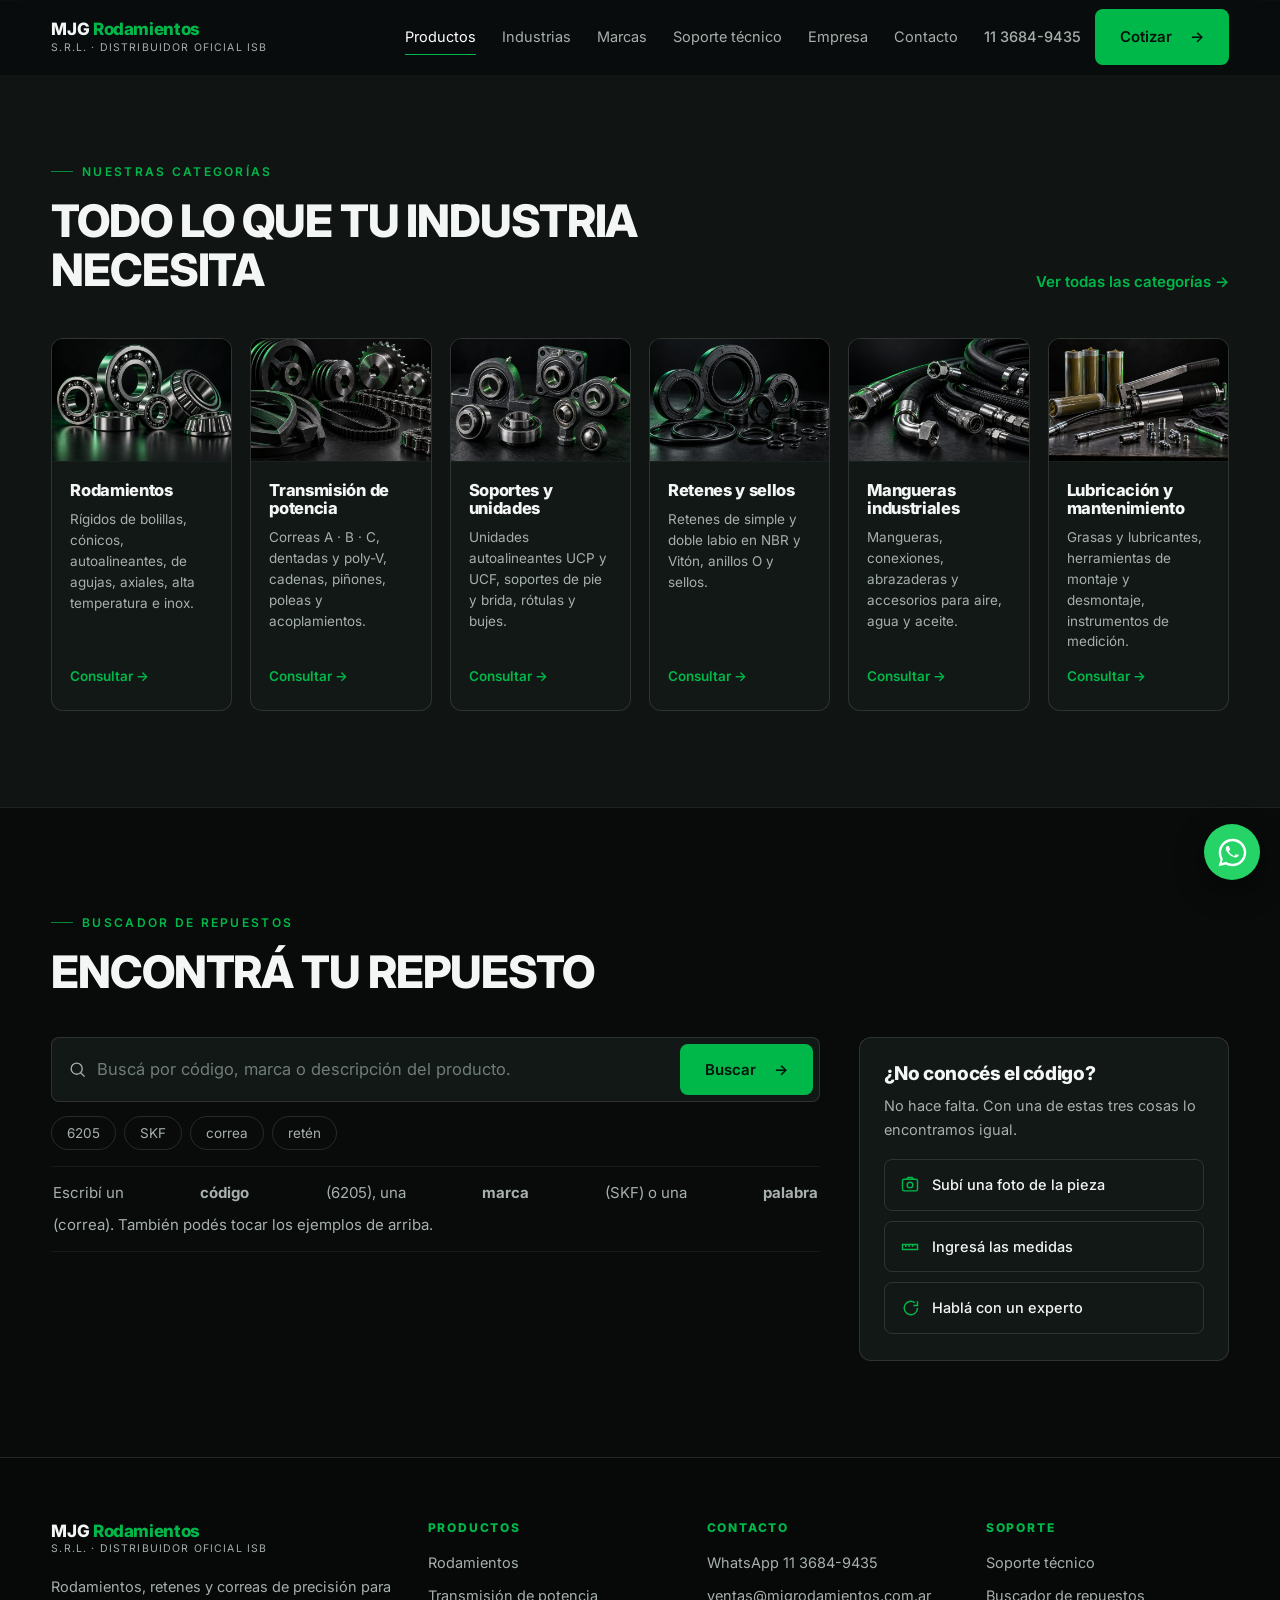
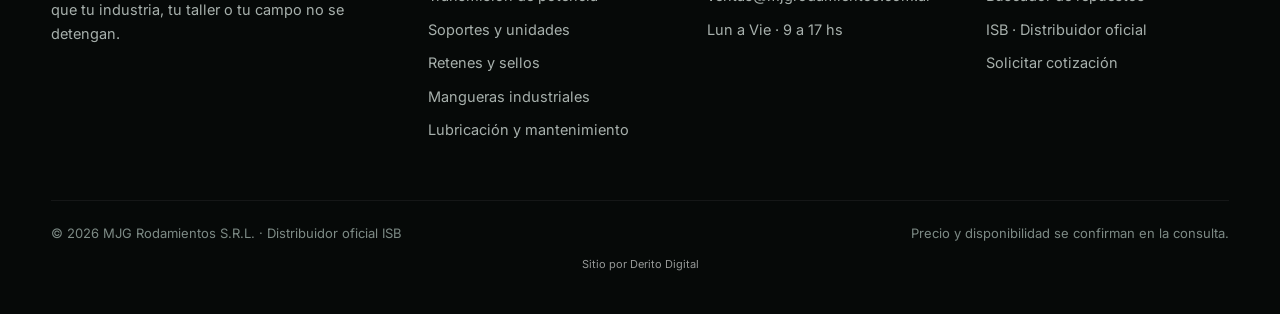
<file: productos.html>
<!DOCTYPE html>
<html lang="es">
<head>
<meta charset="utf-8">
<meta name="viewport" content="width=device-width,initial-scale=1">
<title>Productos | Rodamientos, Transmisión de Potencia y Componentes</title>
<meta name="description" content="Rodamientos, transmisión de potencia, soportes y unidades, retenes y sellos, mangueras industriales y lubricación. Buscá por código o marca y cotizá por WhatsApp.">
<link rel="canonical" href="https://mjgrodamientos.com.ar/productos.html">
<meta name="theme-color" content="#080B0A">
<meta name="robots" content="index, follow, max-snippet:-1, max-image-preview:large">
<link rel="icon" href="favicon.ico" sizes="any">
<link rel="icon" type="image/png" sizes="512x512" href="favicon-512.png">
<link rel="apple-touch-icon" sizes="180x180" href="favicon-180.png">
<meta property="og:type" content="website">
<meta property="og:site_name" content="MJG Rodamientos S.R.L.">
<meta property="og:locale" content="es_AR">
<meta property="og:url" content="https://mjgrodamientos.com.ar/productos.html">
<meta property="og:title" content="Productos | MJG Rodamientos">
<meta property="og:description" content="Distribuidor oficial ISB. Rodamientos, transmisión de potencia y componentes industriales. Cotizá por WhatsApp.">
<meta property="og:image" content="https://mjgrodamientos.com.ar/og-image.png">
<meta name="twitter:card" content="summary_large_image">
<link rel="preconnect" href="https://fonts.googleapis.com">
<link rel="preconnect" href="https://fonts.gstatic.com" crossorigin>
<link href="https://fonts.googleapis.com/css2?family=Inter:wght@400;500;600;700;800&display=swap" rel="stylesheet">
<link rel="stylesheet" href="assets/site.css?v=5">
<script type="application/ld+json">
{"@context":"https://schema.org","@type":"LocalBusiness","@id":"https://mjgrodamientos.com.ar/#organizacion",
"name":"MJG Rodamientos S.R.L.","url":"https://mjgrodamientos.com.ar/","email":"ventas@mjgrodamientos.com.ar",
"telephone":"+5491136849435",
"description":"MJG Rodamientos S.R.L.: distribuidor oficial ISB. Rodamientos, transmisión de potencia, retenes y componentes industriales. Atención a industria, talleres, campo y particulares.",
"image":"https://mjgrodamientos.com.ar/og-image.png","logo":"https://mjgrodamientos.com.ar/og-image.png",
"address":{"@type":"PostalAddress","addressCountry":"AR","addressRegion":"Buenos Aires"},
"areaServed":[{"@type":"Country","name":"Argentina"},{"@type":"AdministrativeArea","name":"Zona Sur del Gran Buenos Aires"}],
"openingHoursSpecification":[{"@type":"OpeningHoursSpecification","dayOfWeek":["Monday","Tuesday","Wednesday","Thursday","Friday"],"opens":"09:00","closes":"17:00"}],
"contactPoint":{"@type":"ContactPoint","contactType":"sales","telephone":"+5491136849435","email":"ventas@mjgrodamientos.com.ar","areaServed":"AR","availableLanguage":["es"]},
"hasOfferCatalog":{"@type":"OfferCatalog","name":"Soluciones industriales","itemListElement":[
{"@type":"Offer","itemOffered":{"@type":"Product","name":"Rodamientos"}},
{"@type":"Offer","itemOffered":{"@type":"Product","name":"Transmisión de potencia"}},
{"@type":"Offer","itemOffered":{"@type":"Product","name":"Soportes y unidades"}},
{"@type":"Offer","itemOffered":{"@type":"Product","name":"Retenes y sellos"}},
{"@type":"Offer","itemOffered":{"@type":"Product","name":"Mangueras industriales"}},
{"@type":"Offer","itemOffered":{"@type":"Product","name":"Lubricación y mantenimiento"}}]}}
</script>
</head>
<body>
<header class="hdr" id="hdr">
  <div class="wrap hdr-in">
    <a class="logo" href="#top" aria-label="MJG Rodamientos, inicio">
      <b>MJG <em>Rodamientos</em></b><span>S.R.L. · Distribuidor oficial ISB</span>
    </a>
    <nav class="nav" aria-label="Principal"><a href="productos.html" aria-current="page">Productos</a><a href="industrias.html">Industrias</a><a href="marcas.html">Marcas</a><a href="soporte.html">Soporte técnico</a><a href="empresa.html">Empresa</a><a href="contacto.html">Contacto</a></nav>
    <div class="hdr-act">
      <a class="tel" href="https://wa.me/5491136849435?text=Hola%20MJG%20Rodamientos%2C%20queria%20hacer%20una%20consulta.%20">11 3684-9435</a>
      <a class="btn btn--p" href="https://wa.me/5491136849435?text=Hola%20MJG%20Rodamientos%2C%20quiero%20solicitar%20una%20cotizacion.%20Te%20paso%20la%20medida%2C%20el%20codigo%20o%20una%20foto%20de%20la%20pieza%3A%20">Cotizar</a>
      <button class="burger" id="burger" aria-label="Abrir menú" aria-expanded="false" aria-controls="mnav"><span></span><span></span><span></span></button>
    </div>
  </div>
  <nav class="mnav" id="mnav" hidden aria-label="Menú">
    <div class="wrap"><a href="productos.html" aria-current="page">Productos</a><a href="industrias.html">Industrias</a><a href="marcas.html">Marcas</a><a href="soporte.html">Soporte técnico</a><a href="empresa.html">Empresa</a><a href="contacto.html">Contacto</a><a class="btn btn--s btn--full" href="https://wa.me/5491136849435?text=Hola%20MJG%20Rodamientos%2C%20queria%20hacer%20una%20consulta.%20">Consultar por WhatsApp</a><a class="btn btn--p btn--full" href="https://wa.me/5491136849435?text=Hola%20MJG%20Rodamientos%2C%20quiero%20solicitar%20una%20cotizacion.%20Te%20paso%20la%20medida%2C%20el%20codigo%20o%20una%20foto%20de%20la%20pieza%3A%20">Cotizar</a></div>
  </nav>
</header>
<main id="top">
<section class="sec sec--page sec--alt" id="productos">
    <div class="wrap">
      <div class="headmax">
        <div><p class="eyebrow">Nuestras categorías</p><h1 class="h2">Todo lo que tu industria necesita</h1></div>
        <a class="link" href="https://wa.me/5491136849435?text=Hola%20MJG%20Rodamientos%2C%20quiero%20solicitar%20una%20cotizacion.%20Te%20paso%20la%20medida%2C%20el%20codigo%20o%20una%20foto%20de%20la%20pieza%3A%20">Ver todas las categorías →</a>
      </div>
      <div class="cats rv">
        <article class="cat"><figure><img src="assets/img/cat-rodamientos.jpg" alt="Rodamientos" loading="lazy"></figure><div class="cat-b"><h3>Rodamientos</h3><p>Rígidos de bolillas, cónicos, autoalineantes, de agujas, axiales, alta temperatura e inox.</p><a href="https://wa.me/5491136849435?text=Hola%20MJG%20Rodamientos%2C%20quiero%20consultar%20por%20RODAMIENTOS.%20Te%20paso%20la%20medida%20o%20el%20codigo%3A%20">Consultar →</a></div></article>
        <article class="cat"><figure><img src="assets/img/cat-transmision.jpg" alt="Transmisión de potencia" loading="lazy"></figure><div class="cat-b"><h3>Transmisión de potencia</h3><p>Correas A · B · C, dentadas y poly-V, cadenas, piñones, poleas y acoplamientos.</p><a href="https://wa.me/5491136849435?text=Hola%20MJG%20Rodamientos%2C%20quiero%20consultar%20por%20TRANSMISION%20DE%20POTENCIA%20%28correas%2C%20cadenas%2C%20pinones%29.%20Te%20paso%20la%20medida%20o%20el%20codigo%3A%20">Consultar →</a></div></article>
        <article class="cat"><figure><img src="assets/img/cat-soportes.jpg" alt="Soportes y unidades" loading="lazy"></figure><div class="cat-b"><h3>Soportes y unidades</h3><p>Unidades autoalineantes UCP y UCF, soportes de pie y brida, rótulas y bujes.</p><a href="https://wa.me/5491136849435?text=Hola%20MJG%20Rodamientos%2C%20quiero%20consultar%20por%20SOPORTES%20Y%20UNIDADES%20%28UCP/UCF%29.%20Te%20paso%20la%20medida%20o%20el%20codigo%3A%20">Consultar →</a></div></article>
        <article class="cat"><figure><img src="assets/img/cat-retenes.jpg" alt="Retenes y sellos" loading="lazy"></figure><div class="cat-b"><h3>Retenes y sellos</h3><p>Retenes de simple y doble labio en NBR y Vitón, anillos O y sellos.</p><a href="https://wa.me/5491136849435?text=Hola%20MJG%20Rodamientos%2C%20quiero%20consultar%20por%20RETENES%20Y%20SELLOS.%20Te%20paso%20la%20medida%20o%20el%20codigo%3A%20">Consultar →</a></div></article>
        <article class="cat"><figure><img src="assets/img/cat-mangueras.jpg" alt="Mangueras industriales" loading="lazy"></figure><div class="cat-b"><h3>Mangueras industriales</h3><p>Mangueras, conexiones, abrazaderas y accesorios para aire, agua y aceite.</p><a href="https://wa.me/5491136849435?text=Hola%20MJG%20Rodamientos%2C%20quiero%20consultar%20por%20MANGUERAS%20INDUSTRIALES.%20Te%20paso%20la%20medida%20o%20el%20codigo%3A%20">Consultar →</a></div></article>
        <article class="cat"><figure><img src="assets/img/cat-lubricacion.jpg" alt="Lubricación y mantenimiento" loading="lazy"></figure><div class="cat-b"><h3>Lubricación y mantenimiento</h3><p>Grasas y lubricantes, herramientas de montaje y desmontaje, instrumentos de medición.</p><a href="https://wa.me/5491136849435?text=Hola%20MJG%20Rodamientos%2C%20quiero%20consultar%20por%20LUBRICACION%20Y%20MANTENIMIENTO.%20Te%20paso%20la%20medida%20o%20el%20codigo%3A%20">Consultar →</a></div></article>
      </div>
    </div>
  </section><section class="sec" id="buscar">
    <div class="wrap">
      <p class="eyebrow">Buscador de repuestos</p>
      <h2 class="h2">Encontrá tu repuesto</h2>
      <div class="find">
        <div>
          <div class="field">
            <svg viewBox="0 0 24 24" aria-hidden="true"><circle cx="11" cy="11" r="7"/><path d="M16 16l5 5"/></svg>
            <input id="q" type="search" autocomplete="off" spellcheck="false" aria-label="Buscar repuesto" placeholder="Buscá por código, marca o descripción del producto.">
            <button class="btn btn--p" id="buscarBtn" type="button">Buscar</button>
          </div>
          <div class="chips" id="chips">
            <button class="chip" type="button">6205</button><button class="chip" type="button">SKF</button>
            <button class="chip" type="button">correa</button><button class="chip" type="button">retén</button>
          </div>
          <ul class="res" id="res" aria-live="polite"></ul>
        </div>
        <aside class="nocode">
          <h3>¿No conocés el código?</h3>
          <p>No hace falta. Con una de estas tres cosas lo encontramos igual.</p>
          <ul>
            <li><a href="https://wa.me/5491136849435?text=Hola%20MJG%20Rodamientos%2C%20quiero%20mandarles%20la%20FOTO%20de%20una%20pieza%20para%20identificarla.%20"><svg viewBox="0 0 24 24"><rect x="3" y="5" width="18" height="14" rx="2"/><circle cx="12" cy="12" r="3.4"/><path d="M8 5l1.5-2h5L16 5"/></svg>Subí una foto de la pieza</a></li>
            <li><a href="#buscar"><svg viewBox="0 0 24 24"><path d="M3 9h18v6H3z"/><path d="M7 9v3M11 9v3M15 9v3"/></svg>Ingresá las medidas</a></li>
            <li><a href="https://wa.me/5491136849435?text=Hola%20MJG%20Rodamientos%2C%20quiero%20solicitar%20una%20cotizacion.%20Te%20paso%20la%20medida%2C%20el%20codigo%20o%20una%20foto%20de%20la%20pieza%3A%20"><svg viewBox="0 0 24 24"><path d="M21 12a8 8 0 1 1-3.2-6.4"/><path d="M21 4v5h-5"/></svg>Hablá con un experto</a></li>
          </ul>
        </aside>
      </div>
    </div>
  </section>
</main>

<footer class="ftr">
  <div class="wrap">
    <div class="ftr-grid">
      <div>
        <a class="logo" href="#top"><b>MJG <em>Rodamientos</em></b><span>S.R.L. · Distribuidor oficial ISB</span></a>
        <p class="zona">Rodamientos, retenes y correas de precisión para que tu industria, tu taller o tu campo no se detengan.</p>
      </div>
      <div><h4>Productos</h4><ul>
        <li><a href="#productos">Rodamientos</a></li><li><a href="#productos">Transmisión de potencia</a></li>
        <li><a href="#productos">Soportes y unidades</a></li><li><a href="#productos">Retenes y sellos</a></li>
        <li><a href="#productos">Mangueras industriales</a></li><li><a href="#productos">Lubricación y mantenimiento</a></li></ul></div>
      <div><h4>Contacto</h4><ul>
        <li><a href="https://wa.me/5491136849435?text=Hola%20MJG%20Rodamientos%2C%20queria%20hacer%20una%20consulta.%20">WhatsApp 11 3684-9435</a></li>
        <li><a href="mailto:ventas@mjgrodamientos.com.ar">ventas@mjgrodamientos.com.ar</a></li>
        <li>Lun a Vie · 9 a 17 hs</li></ul></div>
      <div><h4>Soporte</h4><ul>
        <li><a href="#soporte">Soporte técnico</a></li><li><a href="#buscar">Buscador de repuestos</a></li>
        <li><a href="#empresa">ISB · Distribuidor oficial</a></li><li><a href="#contacto">Solicitar cotización</a></li></ul></div>
    </div>
    <div class="ftr-bot">
      <span>© <span id="yr">2026</span> MJG Rodamientos S.R.L. · Distribuidor oficial ISB</span>
      <span>Precio y disponibilidad se confirman en la consulta.</span>
    </div>
  </div>
<div class="dd-firma"><style>.dd-firma{text-align:center;font-size:11px;line-height:1.5;padding:12px 16px;opacity:.6}.dd-firma a{color:inherit;text-decoration:none}.dd-firma a:hover{text-decoration:underline}</style><a href="https://deritodigital.com.ar/" target="_blank" rel="noopener">Sitio por Derito Digital</a></div>
</footer>

<a class="fab" href="https://wa.me/5491136849435?text=Hola%20MJG%20Rodamientos%2C%20queria%20hacer%20una%20consulta.%20" aria-label="Escribir por WhatsApp">
  <svg viewBox="0 0 32 32" aria-hidden="true"><path d="M16 .8C7.6.8.8 7.6.8 16c0 2.7.7 5.3 2 7.6L.7 31.3l7.9-2.1c2.2 1.2 4.7 1.9 7.4 1.9 8.4 0 15.2-6.8 15.2-15.2S24.4.8 16 .8zm0 27.7c-2.4 0-4.7-.7-6.7-1.9l-.5-.3-4.7 1.2 1.3-4.5-.3-.5A12.6 12.6 0 0 1 3.5 16C3.5 9.1 9.1 3.5 16 3.5S28.5 9.1 28.5 16 22.9 28.5 16 28.5zm7-9.4c-.4-.2-2.3-1.1-2.7-1.2-.3-.1-.6-.2-.8.2-.3.4-1 1.2-1.2 1.5-.2.2-.4.3-.8.1-.4-.2-1.7-.6-3.2-2-1.2-1.1-2-2.4-2.2-2.8-.2-.4 0-.6.2-.8l.6-.7c.2-.2.3-.4.4-.7.1-.3.1-.5 0-.7-.1-.2-.8-2-1.1-2.7-.3-.7-.6-.6-.8-.6h-.7c-.2 0-.6.1-.9.4-.3.3-1.2 1.1-1.2 2.8s1.2 3.2 1.4 3.4c.2.2 2.4 3.7 5.9 5.2.8.3 1.5.5 2 .7.8.3 1.6.2 2.2.1.7-.1 2.3-.9 2.6-1.8.3-.9.3-1.6.2-1.8-.1-.2-.3-.3-.7-.5z"/></svg>
</a>

<script src="assets/site.js?v=5" defer></script>
</body>
</html>
</file>
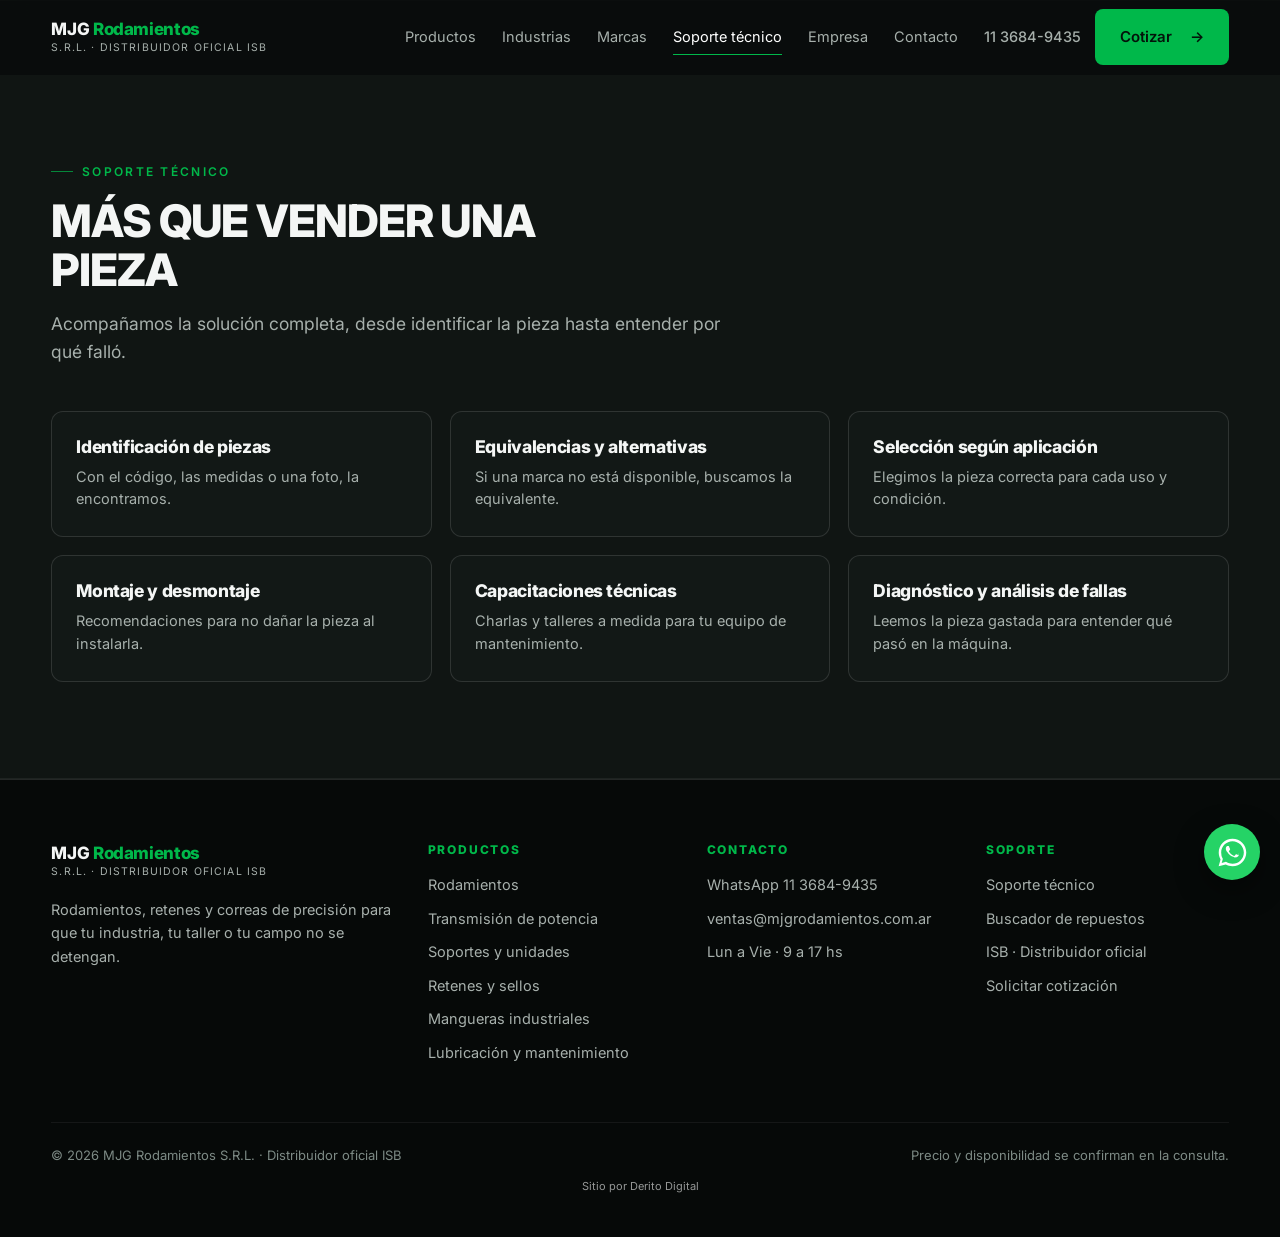
<file: soporte.html>
<!DOCTYPE html>
<html lang="es">
<head>
<meta charset="utf-8">
<meta name="viewport" content="width=device-width,initial-scale=1">
<title>Soporte técnico industrial | MJG Rodamientos</title>
<meta name="description" content="Identificación de piezas, equivalencias, selección según aplicación, montaje y desmontaje, capacitaciones y diagnóstico de fallas.">
<link rel="canonical" href="https://mjgrodamientos.com.ar/soporte.html">
<meta name="theme-color" content="#080B0A">
<meta name="robots" content="index, follow, max-snippet:-1, max-image-preview:large">
<link rel="icon" href="favicon.ico" sizes="any">
<link rel="icon" type="image/png" sizes="512x512" href="favicon-512.png">
<link rel="apple-touch-icon" sizes="180x180" href="favicon-180.png">
<meta property="og:type" content="website">
<meta property="og:site_name" content="MJG Rodamientos S.R.L.">
<meta property="og:locale" content="es_AR">
<meta property="og:url" content="https://mjgrodamientos.com.ar/soporte.html">
<meta property="og:title" content="Soporte técnico industrial | MJG Rodamientos">
<meta property="og:description" content="Distribuidor oficial ISB. Rodamientos, transmisión de potencia y componentes industriales. Cotizá por WhatsApp.">
<meta property="og:image" content="https://mjgrodamientos.com.ar/og-image.png">
<meta name="twitter:card" content="summary_large_image">
<link rel="preconnect" href="https://fonts.googleapis.com">
<link rel="preconnect" href="https://fonts.gstatic.com" crossorigin>
<link href="https://fonts.googleapis.com/css2?family=Inter:wght@400;500;600;700;800&display=swap" rel="stylesheet">
<link rel="stylesheet" href="assets/site.css?v=5">
<script type="application/ld+json">
{"@context":"https://schema.org","@type":"LocalBusiness","@id":"https://mjgrodamientos.com.ar/#organizacion",
"name":"MJG Rodamientos S.R.L.","url":"https://mjgrodamientos.com.ar/","email":"ventas@mjgrodamientos.com.ar",
"telephone":"+5491136849435",
"description":"MJG Rodamientos S.R.L.: distribuidor oficial ISB. Rodamientos, transmisión de potencia, retenes y componentes industriales. Atención a industria, talleres, campo y particulares.",
"image":"https://mjgrodamientos.com.ar/og-image.png","logo":"https://mjgrodamientos.com.ar/og-image.png",
"address":{"@type":"PostalAddress","addressCountry":"AR","addressRegion":"Buenos Aires"},
"areaServed":[{"@type":"Country","name":"Argentina"},{"@type":"AdministrativeArea","name":"Zona Sur del Gran Buenos Aires"}],
"openingHoursSpecification":[{"@type":"OpeningHoursSpecification","dayOfWeek":["Monday","Tuesday","Wednesday","Thursday","Friday"],"opens":"09:00","closes":"17:00"}],
"contactPoint":{"@type":"ContactPoint","contactType":"sales","telephone":"+5491136849435","email":"ventas@mjgrodamientos.com.ar","areaServed":"AR","availableLanguage":["es"]},
"hasOfferCatalog":{"@type":"OfferCatalog","name":"Soluciones industriales","itemListElement":[
{"@type":"Offer","itemOffered":{"@type":"Product","name":"Rodamientos"}},
{"@type":"Offer","itemOffered":{"@type":"Product","name":"Transmisión de potencia"}},
{"@type":"Offer","itemOffered":{"@type":"Product","name":"Soportes y unidades"}},
{"@type":"Offer","itemOffered":{"@type":"Product","name":"Retenes y sellos"}},
{"@type":"Offer","itemOffered":{"@type":"Product","name":"Mangueras industriales"}},
{"@type":"Offer","itemOffered":{"@type":"Product","name":"Lubricación y mantenimiento"}}]}}
</script>
</head>
<body>
<header class="hdr" id="hdr">
  <div class="wrap hdr-in">
    <a class="logo" href="#top" aria-label="MJG Rodamientos, inicio">
      <b>MJG <em>Rodamientos</em></b><span>S.R.L. · Distribuidor oficial ISB</span>
    </a>
    <nav class="nav" aria-label="Principal"><a href="productos.html">Productos</a><a href="industrias.html">Industrias</a><a href="marcas.html">Marcas</a><a href="soporte.html" aria-current="page">Soporte técnico</a><a href="empresa.html">Empresa</a><a href="contacto.html">Contacto</a></nav>
    <div class="hdr-act">
      <a class="tel" href="https://wa.me/5491136849435?text=Hola%20MJG%20Rodamientos%2C%20queria%20hacer%20una%20consulta.%20">11 3684-9435</a>
      <a class="btn btn--p" href="https://wa.me/5491136849435?text=Hola%20MJG%20Rodamientos%2C%20quiero%20solicitar%20una%20cotizacion.%20Te%20paso%20la%20medida%2C%20el%20codigo%20o%20una%20foto%20de%20la%20pieza%3A%20">Cotizar</a>
      <button class="burger" id="burger" aria-label="Abrir menú" aria-expanded="false" aria-controls="mnav"><span></span><span></span><span></span></button>
    </div>
  </div>
  <nav class="mnav" id="mnav" hidden aria-label="Menú">
    <div class="wrap"><a href="productos.html">Productos</a><a href="industrias.html">Industrias</a><a href="marcas.html">Marcas</a><a href="soporte.html" aria-current="page">Soporte técnico</a><a href="empresa.html">Empresa</a><a href="contacto.html">Contacto</a><a class="btn btn--s btn--full" href="https://wa.me/5491136849435?text=Hola%20MJG%20Rodamientos%2C%20queria%20hacer%20una%20consulta.%20">Consultar por WhatsApp</a><a class="btn btn--p btn--full" href="https://wa.me/5491136849435?text=Hola%20MJG%20Rodamientos%2C%20quiero%20solicitar%20una%20cotizacion.%20Te%20paso%20la%20medida%2C%20el%20codigo%20o%20una%20foto%20de%20la%20pieza%3A%20">Cotizar</a></div>
  </nav>
</header>
<main id="top">
<section class="sec sec--page sec--alt" id="soporte">
    <div class="wrap">
      <p class="eyebrow">Soporte técnico</p>
      <h1 class="h2">Más que vender una pieza</h1>
      <p class="lead">Acompañamos la solución completa, desde identificar la pieza hasta entender por qué falló.</p>
      <div class="sups rv">
        <article class="sup"><h3>Identificación de piezas</h3><p>Con el código, las medidas o una foto, la encontramos.</p></article>
        <article class="sup"><h3>Equivalencias y alternativas</h3><p>Si una marca no está disponible, buscamos la equivalente.</p></article>
        <article class="sup"><h3>Selección según aplicación</h3><p>Elegimos la pieza correcta para cada uso y condición.</p></article>
        <article class="sup"><h3>Montaje y desmontaje</h3><p>Recomendaciones para no dañar la pieza al instalarla.</p></article>
        <article class="sup"><h3>Capacitaciones técnicas</h3><p>Charlas y talleres a medida para tu equipo de mantenimiento.</p></article>
        <article class="sup"><h3>Diagnóstico y análisis de fallas</h3><p>Leemos la pieza gastada para entender qué pasó en la máquina.</p></article>
      </div>
    </div>
  </section>
</main>

<footer class="ftr">
  <div class="wrap">
    <div class="ftr-grid">
      <div>
        <a class="logo" href="#top"><b>MJG <em>Rodamientos</em></b><span>S.R.L. · Distribuidor oficial ISB</span></a>
        <p class="zona">Rodamientos, retenes y correas de precisión para que tu industria, tu taller o tu campo no se detengan.</p>
      </div>
      <div><h4>Productos</h4><ul>
        <li><a href="#productos">Rodamientos</a></li><li><a href="#productos">Transmisión de potencia</a></li>
        <li><a href="#productos">Soportes y unidades</a></li><li><a href="#productos">Retenes y sellos</a></li>
        <li><a href="#productos">Mangueras industriales</a></li><li><a href="#productos">Lubricación y mantenimiento</a></li></ul></div>
      <div><h4>Contacto</h4><ul>
        <li><a href="https://wa.me/5491136849435?text=Hola%20MJG%20Rodamientos%2C%20queria%20hacer%20una%20consulta.%20">WhatsApp 11 3684-9435</a></li>
        <li><a href="mailto:ventas@mjgrodamientos.com.ar">ventas@mjgrodamientos.com.ar</a></li>
        <li>Lun a Vie · 9 a 17 hs</li></ul></div>
      <div><h4>Soporte</h4><ul>
        <li><a href="#soporte">Soporte técnico</a></li><li><a href="#buscar">Buscador de repuestos</a></li>
        <li><a href="#empresa">ISB · Distribuidor oficial</a></li><li><a href="#contacto">Solicitar cotización</a></li></ul></div>
    </div>
    <div class="ftr-bot">
      <span>© <span id="yr">2026</span> MJG Rodamientos S.R.L. · Distribuidor oficial ISB</span>
      <span>Precio y disponibilidad se confirman en la consulta.</span>
    </div>
  </div>
<div class="dd-firma"><style>.dd-firma{text-align:center;font-size:11px;line-height:1.5;padding:12px 16px;opacity:.6}.dd-firma a{color:inherit;text-decoration:none}.dd-firma a:hover{text-decoration:underline}</style><a href="https://deritodigital.com.ar/" target="_blank" rel="noopener">Sitio por Derito Digital</a></div>
</footer>

<a class="fab" href="https://wa.me/5491136849435?text=Hola%20MJG%20Rodamientos%2C%20queria%20hacer%20una%20consulta.%20" aria-label="Escribir por WhatsApp">
  <svg viewBox="0 0 32 32" aria-hidden="true"><path d="M16 .8C7.6.8.8 7.6.8 16c0 2.7.7 5.3 2 7.6L.7 31.3l7.9-2.1c2.2 1.2 4.7 1.9 7.4 1.9 8.4 0 15.2-6.8 15.2-15.2S24.4.8 16 .8zm0 27.7c-2.4 0-4.7-.7-6.7-1.9l-.5-.3-4.7 1.2 1.3-4.5-.3-.5A12.6 12.6 0 0 1 3.5 16C3.5 9.1 9.1 3.5 16 3.5S28.5 9.1 28.5 16 22.9 28.5 16 28.5zm7-9.4c-.4-.2-2.3-1.1-2.7-1.2-.3-.1-.6-.2-.8.2-.3.4-1 1.2-1.2 1.5-.2.2-.4.3-.8.1-.4-.2-1.7-.6-3.2-2-1.2-1.1-2-2.4-2.2-2.8-.2-.4 0-.6.2-.8l.6-.7c.2-.2.3-.4.4-.7.1-.3.1-.5 0-.7-.1-.2-.8-2-1.1-2.7-.3-.7-.6-.6-.8-.6h-.7c-.2 0-.6.1-.9.4-.3.3-1.2 1.1-1.2 2.8s1.2 3.2 1.4 3.4c.2.2 2.4 3.7 5.9 5.2.8.3 1.5.5 2 .7.8.3 1.6.2 2.2.1.7-.1 2.3-.9 2.6-1.8.3-.9.3-1.6.2-1.8-.1-.2-.3-.3-.7-.5z"/></svg>
</a>

<script src="assets/site.js?v=5" defer></script>
</body>
</html>
</file>
<file: assets/site.css>
/* ===== MJG Rodamientos · estética industrial negra ===== */
:root{
  --bg:#080B0A; --bg2:#101513; --card:#121816; --cardh:#17201C;
  --grn:#00B84A; --grn2:#00D65A; --tx:#F4F6F5; --tx2:#A7B0AC;
  --ln:rgba(255,255,255,.12); --ln2:rgba(255,255,255,.06); --steel:#B8C0BD;
  --wa:#25D366; --wa2:#128C7E;
  --max:1440px; --rc:12px; --rb:8px;
  --sans:'Inter',system-ui,-apple-system,'Segoe UI',Roboto,sans-serif;
  --ease:.24s cubic-bezier(.4,0,.2,1);
}
*{box-sizing:border-box}
html{scroll-behavior:smooth;-webkit-text-size-adjust:100%}
body{margin:0;background:var(--bg);color:var(--tx);font-family:var(--sans);
  font-size:17px;line-height:1.62;-webkit-font-smoothing:antialiased;overflow-x:hidden}
img{max-width:100%;display:block}
a{color:inherit;text-decoration:none}
h1,h2,h3,h4{margin:0;line-height:1.08;font-weight:800;letter-spacing:-.02em}
p{margin:0}
ul{margin:0;padding:0;list-style:none}
button{font-family:inherit}
:focus-visible{outline:2px solid var(--grn2);outline-offset:3px;border-radius:4px}
.wrap{width:92%;max-width:var(--max);margin:0 auto}
.sec{padding:clamp(60px,7.5vw,118px) 0}
.sec--alt{background:var(--bg2);border-top:1px solid var(--ln2);border-bottom:1px solid var(--ln2)}
.eyebrow{display:inline-flex;align-items:center;gap:9px;font-size:12px;font-weight:600;
  text-transform:uppercase;letter-spacing:.19em;color:var(--grn);margin-bottom:16px}
.eyebrow::before{content:"";width:22px;height:1px;background:var(--grn);opacity:.7}
.h2{font-size:clamp(30px,3.5vw,50px);text-transform:uppercase;letter-spacing:-.025em;max-width:20ch}
.lead{color:var(--tx2);font-size:17.5px;max-width:62ch;margin-top:16px}
.headmax{display:flex;justify-content:space-between;align-items:flex-end;gap:24px;flex-wrap:wrap}
.headmax .link{color:var(--grn);font-weight:600;font-size:15px;white-space:nowrap}
.headmax .link:hover{color:var(--grn2)}

/* botones */
.btn{display:inline-flex;align-items:center;justify-content:center;gap:9px;
  padding:15px 24px;border-radius:var(--rb);font-weight:600;font-size:15px;
  border:1px solid transparent;cursor:pointer;transition:var(--ease);white-space:nowrap}
.btn--p{background:var(--grn);color:#03130A}
.btn--p:hover{background:var(--grn2);transform:translateY(-1px)}
.btn--s{border-color:var(--ln);color:var(--tx);background:rgba(255,255,255,.02)}
.btn--s:hover{border-color:var(--grn);color:#fff;background:rgba(0,184,74,.08)}
.btn--lg{padding:17px 30px;font-size:16px}
.btn--full{width:100%}

/* header */
.hdr{position:fixed;inset:0 0 auto;z-index:60;transition:var(--ease);
  background:rgba(8,11,10,.72);backdrop-filter:blur(14px);border-bottom:1px solid transparent}
.hdr.on{background:rgba(8,11,10,.94);border-bottom-color:var(--ln)}
.hdr-in{display:flex;align-items:center;gap:26px;height:74px}
.logo{display:flex;flex-direction:column;line-height:1.1;min-width:0}
.logo b{font-size:17px;font-weight:800;letter-spacing:-.02em;white-space:nowrap}
.logo b em{color:var(--grn);font-style:normal}
.logo span{font-size:10.5px;color:var(--tx2);letter-spacing:.11em;text-transform:uppercase;margin-top:3px;white-space:nowrap}
.nav{display:flex;gap:26px;margin-left:auto}
.nav a{font-size:14.5px;color:var(--tx2);transition:var(--ease);position:relative;padding:4px 0}
.nav a:hover{color:#fff}
.nav a:hover::after{content:"";position:absolute;left:0;right:0;bottom:-2px;height:1px;background:var(--grn)}
.hdr-act{display:flex;align-items:center;gap:14px}
.tel{font-size:14.5px;color:var(--tx2);font-weight:500}
.tel:hover{color:#fff}
.burger{display:none;width:42px;height:42px;border:1px solid var(--ln);border-radius:8px;
  background:none;flex-direction:column;justify-content:center;align-items:center;gap:5px;cursor:pointer}
.burger span{width:17px;height:1.5px;background:var(--tx);display:block;transition:var(--ease);transform-origin:center}
.burger[aria-expanded="true"] span:nth-child(1){transform:translateY(6.5px) rotate(45deg)}
.burger[aria-expanded="true"] span:nth-child(2){opacity:0}
.burger[aria-expanded="true"] span:nth-child(3){transform:translateY(-6.5px) rotate(-45deg)}
.mnav{display:none;border-top:1px solid var(--ln);background:rgba(8,11,10,.98);
  backdrop-filter:blur(14px);max-height:calc(100dvh - 64px);overflow-y:auto;
  box-shadow:0 22px 44px rgba(0,0,0,.55)}
.mnav p.mnav-t{font-size:11px;letter-spacing:.16em;text-transform:uppercase;color:var(--tx2);
  margin:18px 0 4px;font-weight:600}
.mnav a{display:block;padding:15px 0;border-bottom:1px solid var(--ln2);font-size:16px;color:var(--tx)}
.mnav a:last-of-type{border-bottom:0}
.mnav .btn{margin:16px 0 6px}
.mnav[hidden]{display:none}

/* hero */
.hero{position:relative;padding:150px 0 clamp(60px,7vw,100px);overflow:hidden}
.hero::before{content:"";position:absolute;top:-180px;right:-140px;width:640px;height:640px;
  background:radial-gradient(circle,rgba(0,184,74,.16),transparent 68%);pointer-events:none}
.hero-in{display:grid;grid-template-columns:1.06fr .94fr;gap:clamp(32px,5vw,68px);align-items:center;position:relative}
.hero h1{font-size:clamp(38px,5.4vw,78px);text-transform:uppercase;line-height:.99;letter-spacing:-.03em}
.hero h1 em{color:var(--grn);font-style:normal}
.hero-sub{color:var(--tx2);font-size:18px;max-width:52ch;margin-top:22px}
.hero-cta{display:flex;gap:14px;margin-top:32px;flex-wrap:wrap}
.hero-fig{position:relative;border-radius:var(--rc);overflow:hidden;border:1px solid var(--ln);
  aspect-ratio:4/3;background:var(--card)}
.hero-fig img{width:100%;height:100%;object-fit:cover}
.badge{position:absolute;left:16px;bottom:16px;background:rgba(8,11,10,.86);backdrop-filter:blur(8px);
  border:1px solid var(--ln);border-radius:999px;padding:8px 15px;font-size:12px;font-weight:600;
  letter-spacing:.06em;text-transform:uppercase;display:flex;align-items:center;gap:8px}
.badge i{width:7px;height:7px;border-radius:50%;background:var(--grn);display:block;font-style:normal}
.stats{display:grid;grid-template-columns:repeat(4,1fr);gap:18px;margin-top:56px;
  border-top:1px solid var(--ln2);padding-top:30px}
.stat b{display:block;font-size:26px;color:var(--grn);font-weight:800;letter-spacing:-.02em}
.stat span{font-size:13.5px;color:var(--tx2)}

/* beneficios */
.bens{display:grid;grid-template-columns:repeat(4,1fr);gap:clamp(18px,2.2vw,26px)}
.ben{padding:28px 24px;border:1px solid var(--ln);border-radius:var(--rc);background:var(--card);transition:var(--ease)}
.ben:hover{background:var(--cardh);border-color:rgba(0,184,74,.4);transform:translateY(-3px)}
.ben .ico{width:50px;height:50px;border-radius:50%;display:flex;align-items:center;justify-content:center;
  background:rgba(0,184,74,.12);border:1px solid rgba(0,184,74,.34);margin-bottom:18px}
.ben .ico svg{width:23px;height:23px;stroke:var(--grn);fill:none;stroke-width:1.7;stroke-linecap:round;stroke-linejoin:round}
.ben h3{font-size:18px;margin-bottom:8px}
.ben p{color:var(--tx2);font-size:14.5px;line-height:1.55}

/* marcas */
.brands{display:flex;flex-wrap:wrap;gap:12px;margin-top:32px}
.brand{border:1px solid var(--ln);border-radius:8px;padding:16px 22px;font-weight:700;
  font-size:16px;letter-spacing:.02em;color:var(--steel);background:var(--card);transition:var(--ease)}
.brand:hover{color:#fff;border-color:rgba(0,184,74,.45)}
.brand--isb{border-color:rgba(0,184,74,.5);color:#fff;background:rgba(0,184,74,.09);
  display:flex;flex-direction:column;gap:3px;padding:14px 22px}
.brand--isb span{font-size:17px;line-height:1.1}
.brand--isb small{font-size:10px;letter-spacing:.08em;text-transform:uppercase;color:var(--grn);
  font-weight:600;white-space:nowrap;line-height:1.2}

/* categorias */
.cats{display:grid;grid-template-columns:repeat(6,1fr);gap:18px;margin-top:44px}
.cat{border:1px solid var(--ln);border-radius:var(--rc);overflow:hidden;background:var(--card);
  display:flex;flex-direction:column;transition:var(--ease)}
.cat:hover{border-color:rgba(0,184,74,.45);transform:translateY(-4px);background:var(--cardh)}
.cat figure{margin:0;aspect-ratio:16/11;overflow:hidden;background:#0C1210;border-bottom:1px solid var(--ln2)}
.cat figure img{width:100%;height:100%;object-fit:cover;transition:transform .5s ease}
.cat:hover figure img{transform:scale(1.05)}
.cat-b{padding:20px 18px 22px;display:flex;flex-direction:column;flex:1}
.cat-b h3{font-size:16.5px;margin-bottom:9px}
.cat-b p{color:var(--tx2);font-size:13.5px;line-height:1.55;flex:1}
.cat-b a{color:var(--grn);font-weight:600;font-size:13.5px;margin-top:14px;display:inline-flex;gap:6px}
.cat-b a:hover{color:var(--grn2)}

/* buscador */
.find{display:grid;grid-template-columns:1.35fr .65fr;gap:clamp(24px,3vw,44px);margin-top:40px}
.field{display:flex;gap:10px;align-items:center;border:1px solid var(--ln);border-radius:var(--rb);
  background:var(--card);padding:6px 6px 6px 16px;transition:var(--ease)}
.field:focus-within{border-color:var(--grn)}
.field svg{width:19px;height:19px;stroke:var(--tx2);fill:none;stroke-width:1.7;flex:none}
.field input{flex:1 1 0;min-width:0;width:100%;background:none;border:0;outline:none;
  color:var(--tx);font-size:16.5px;padding:14px 0;font-family:inherit}
.field input::placeholder{color:#6F7C77}
.chips{display:flex;gap:8px;flex-wrap:wrap;margin-top:14px}
.chip{border:1px solid var(--ln);border-radius:999px;padding:8px 15px;font-size:13.5px;
  color:var(--tx2);background:none;cursor:pointer;transition:var(--ease)}
.chip:hover{border-color:var(--grn);color:var(--grn)}
.res{margin-top:16px;border-top:1px solid var(--ln2)}
.res li{border-bottom:1px solid var(--ln2);padding:14px 2px;display:flex;justify-content:space-between;
  gap:8px 16px;align-items:baseline;font-size:15px;flex-wrap:wrap;min-width:0}
.res li span{min-width:0;overflow-wrap:anywhere}
.res li a{display:flex;justify-content:space-between;gap:8px 16px;width:100%;flex-wrap:wrap;transition:var(--ease)}
.res li a:hover{color:var(--grn)}
.res .r-cat{color:var(--tx2);font-size:12px;letter-spacing:.1em;text-transform:uppercase;flex:none}
.res-empty{color:var(--tx2);font-size:14.5px;padding:16px 2px;display:block}
.nocode{border:1px solid var(--ln);border-radius:var(--rc);background:var(--card);padding:26px 24px}
.nocode h3{font-size:19px;margin-bottom:10px}
.nocode>p{color:var(--tx2);font-size:14.5px;margin-bottom:18px}
.nocode ul{display:flex;flex-direction:column;gap:10px}
.nocode li a{display:flex;align-items:center;gap:12px;padding:13px 15px;border:1px solid var(--ln);
  border-radius:8px;font-size:14.5px;font-weight:500;transition:var(--ease)}
.nocode li a:hover{border-color:var(--grn);background:rgba(0,184,74,.07);color:#fff}
.nocode li svg{width:20px;height:20px;stroke:var(--grn);fill:none;stroke-width:1.7;flex:none}

/* industrias */
.inds{display:grid;grid-template-columns:repeat(4,1fr);gap:18px;margin-top:44px}
.ind{border:1px solid var(--ln);border-radius:var(--rc);background:var(--card);
  padding:26px 22px;transition:var(--ease)}
.ind:hover{border-color:rgba(0,184,74,.4);background:var(--cardh);transform:translateY(-3px)}
.ind svg{width:30px;height:30px;stroke:var(--grn);fill:none;stroke-width:1.5;
  stroke-linecap:round;stroke-linejoin:round;margin-bottom:16px}
.ind h3{font-size:17px;margin-bottom:8px}
.ind p{color:var(--tx2);font-size:14px;line-height:1.55}

/* ISB */
.isb{display:grid;grid-template-columns:1.1fr .9fr;gap:clamp(30px,4vw,60px);align-items:center}
.isb h2{font-size:clamp(30px,3.6vw,48px);text-transform:uppercase}
.isb .sub{color:var(--grn);font-size:17px;font-weight:600;margin-top:12px}
.isb ul{margin:26px 0 30px;display:flex;flex-direction:column;gap:14px}
.isb li{display:flex;gap:12px;color:var(--tx2);font-size:15.5px;line-height:1.55}
.isb li svg{width:20px;height:20px;stroke:var(--grn);fill:none;stroke-width:2;flex:none;margin-top:3px}
.isb-fig{margin:0;border-radius:var(--rc);overflow:hidden;border:1px solid var(--ln)}
.isb-fig img{width:100%;height:100%;object-fit:cover;max-height:520px}

/* soporte */
.sups{display:grid;grid-template-columns:repeat(3,1fr);gap:18px;margin-top:44px}
.sup{border:1px solid var(--ln);border-radius:var(--rc);background:var(--card);padding:26px 24px;transition:var(--ease)}
.sup:hover{border-color:rgba(0,184,74,.38);background:var(--cardh)}
.sup h3{font-size:17.5px;margin-bottom:9px}
.sup p{color:var(--tx2);font-size:14.5px;line-height:1.55}

/* CTA final + contacto */
.cta-f{position:relative;padding:clamp(60px,7vw,110px) 0;text-align:center;overflow:hidden;
  border-top:1px solid var(--ln2);background:linear-gradient(180deg,var(--bg2),var(--bg))}
.cta-f::before{content:"";position:absolute;left:50%;top:-140px;transform:translateX(-50%);
  width:760px;height:520px;background:radial-gradient(circle,rgba(0,184,74,.15),transparent 70%);pointer-events:none}
.cta-f h2{font-size:clamp(28px,4vw,52px);text-transform:uppercase;max-width:22ch;margin:0 auto}
.cta-f p{color:var(--tx2);font-size:17.5px;max-width:58ch;margin:20px auto 0}
.btns{display:flex;gap:14px;justify-content:center;margin-top:34px;flex-wrap:wrap}
.form{display:grid;grid-template-columns:1fr 1fr;gap:14px;max-width:700px;margin:38px auto 0;text-align:left}
.form label{display:flex;flex-direction:column;gap:7px;font-size:13px;color:var(--tx2);
  text-transform:uppercase;letter-spacing:.08em;font-weight:600}
.form input,.form textarea{background:var(--card);border:1px solid var(--ln);border-radius:8px;
  padding:14px 15px;color:var(--tx);font-size:15.5px;font-family:inherit;outline:none;transition:var(--ease);width:100%}
.form input:focus,.form textarea:focus{border-color:var(--grn)}
.form .full{grid-column:1/-1}
.form textarea{resize:vertical;min-height:96px}
.form-btn{grid-column:1/-1;justify-self:center}

/* footer */
.ftr{border-top:1px solid var(--ln);padding:64px 0 30px;background:#060908}
.ftr-grid{display:grid;grid-template-columns:1.4fr 1fr 1fr 1fr;gap:36px}
.ftr h4{font-size:12px;text-transform:uppercase;letter-spacing:.15em;color:var(--grn);margin-bottom:16px}
.ftr li{color:var(--tx2);font-size:14.5px;margin-bottom:10px}
.ftr a:hover{color:#fff}
.ftr .zona{margin-top:20px;color:var(--tx2);font-size:14.5px}
.ftr-bot{margin-top:48px;padding-top:22px;border-top:1px solid var(--ln2);display:flex;
  justify-content:space-between;gap:16px;flex-wrap:wrap;color:#7D8A85;font-size:13px}

/* whatsapp flotante */
.fab{position:fixed;right:20px;bottom:20px;z-index:70;width:56px;height:56px;border-radius:50%;
  background:var(--wa);display:flex;align-items:center;justify-content:center;
  box-shadow:0 10px 30px rgba(0,0,0,.45);transition:var(--ease)}
.fab:hover{background:var(--wa2);transform:scale(1.06)}
.fab svg{width:29px;height:29px;fill:#fff}

/* animaciones */
.rv{opacity:0;transform:translateY(16px);transition:opacity .6s ease,transform .6s ease}
.rv.in{opacity:1;transform:none}

/* responsive */
@media (max-width:1180px){
  .cats{grid-template-columns:repeat(3,1fr)}
  .inds{grid-template-columns:repeat(3,1fr)}
}
@media (max-width:980px){
  .nav,.tel{display:none}
  .burger{display:flex}
  .hdr-in{height:64px;gap:14px}
  .hdr-act{margin-left:auto}
  .mnav:not([hidden]){display:block}
  .hero{padding-top:110px}
  .hero-in,.isb,.find{grid-template-columns:1fr}
  .bens{grid-template-columns:repeat(2,1fr)}
  .stats{grid-template-columns:repeat(2,1fr);gap:22px}
  .sups{grid-template-columns:repeat(2,1fr)}
  .ftr-grid{grid-template-columns:1fr 1fr;gap:28px}
}
@media (max-width:700px){
  body{font-size:16px}
  .hdr-act .btn{padding:11px 16px;font-size:13.5px}
  .logo b{font-size:15px}
  .logo span{font-size:9.5px}
  .cats{grid-template-columns:1fr 1fr}
  .inds{grid-template-columns:1fr 1fr}
  .hero-cta .btn,.cta-f .btns .btn{width:100%}
  .form{grid-template-columns:1fr}
  .hero-fig{aspect-ratio:16/11}
}
@media (max-width:520px){
  .cats,.inds,.bens,.sups{grid-template-columns:1fr}
  .ftr-grid{grid-template-columns:1fr}
  .h2{max-width:none}
}
@media (prefers-reduced-motion:reduce){
  .rv{opacity:1;transform:none;transition:none}
  html{scroll-behavior:auto}
}

/* ==== paginas internas y detalles del mockup ==== */
.sec--page{padding-top:clamp(112px,12vw,152px)}
.cta-f.pg{padding-top:clamp(120px,13vw,172px)}
.nav a[aria-current="page"]{color:#fff}
.nav a[aria-current="page"]::after{content:"";position:absolute;left:0;right:0;bottom:-2px;height:1px;background:var(--grn)}
.mnav a[aria-current="page"]{color:var(--grn)}
.btn--p::after{content:"\2192";margin-left:9px;display:inline-block;transition:transform .24s cubic-bezier(.4,0,.2,1)}
.btn--p:hover::after{transform:translateX(3px)}
</file>
